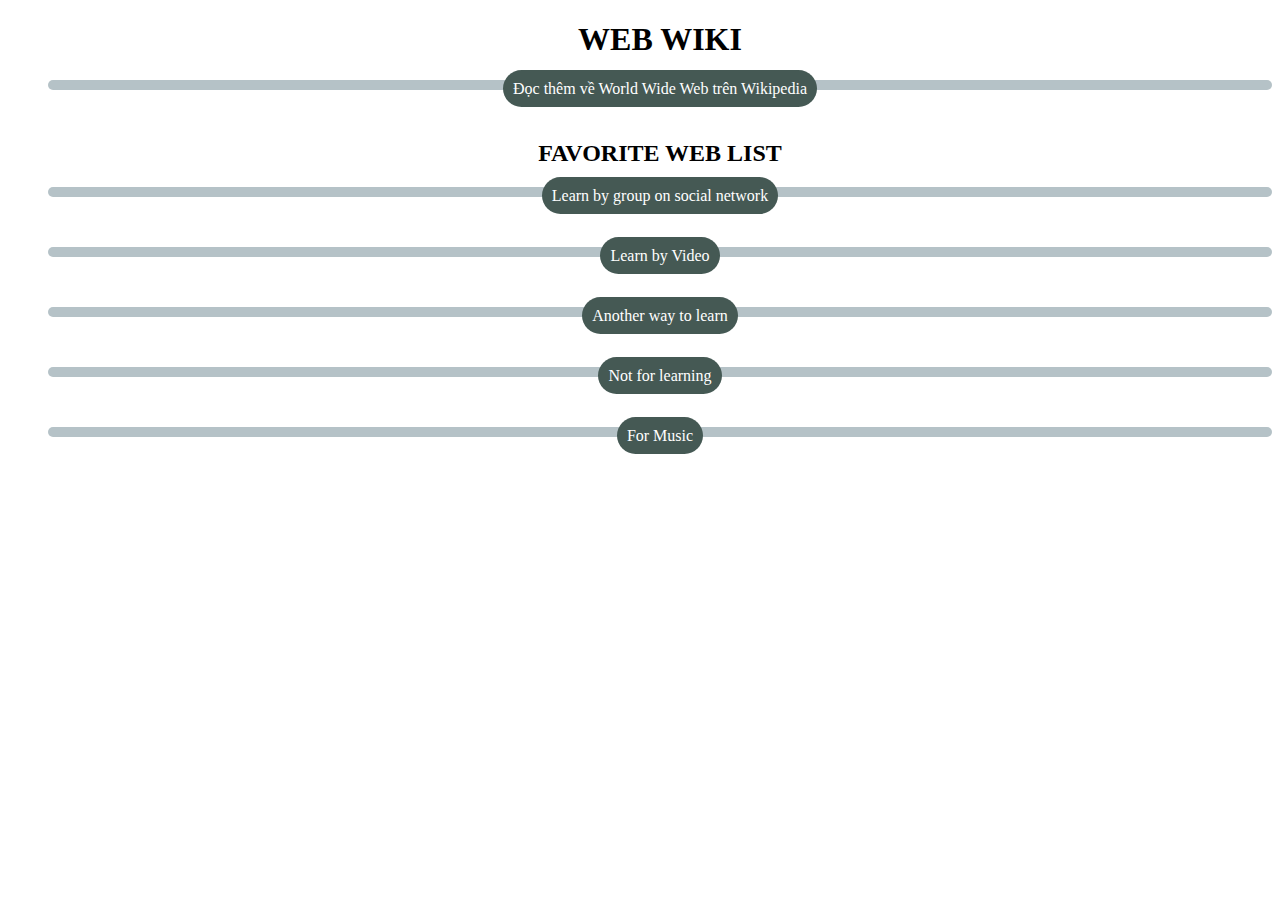
<file: Bai 2/index.html>
<!DOCTYPE html>
<html lang="en">

<head>
    <meta charset="UTF-8">
    <meta http-equiv="X-UA-Compatible" content="IE=edge">
    <meta name="viewport" content="width=device-width, initial-scale=1.0">
    <title>Document</title>
</head>
<style>
    h1 {
        transform: translateX(20px);
        text-align: center;
    }

    a {
        text-decoration: none;

    }

    li {
        list-style-type: none;
    }

    .list-web {
        text-align: center;
    }

    .list-web li {
        border-radius: 50px;
        margin-top: 5px;
        margin-bottom: 50px;
        height: 10px;
        background-color: #b5c2c7;
    }

    .list-web a {
        border-radius: 50px;

        padding: 10px;
        height: 20px;
        background-color: #455954;
        color: #fff;
    }

    .list-web a:hover {
        color: #000;
        background-color: tomato;
    }

    .list-web li:hover {

        background-color: tomato;
    }
</style>

<body>
    <h1>WEB WIKI</h1>
    <ul class="list-web">
        <li><a href="https://en.wikipedia.org/wiki/World_Wide_Web" target="_blank">Đọc thêm về World Wide Web trên
                Wikipedia</a></li>
        <h2>FAVORITE WEB LIST</h2>
        <li><a href="https://www.facebook.com/" target="_blank">Learn by group on social network</a></li>
        <li><a href="https://www.youtube.com/" target="_blank">Learn by Video</a></li>
        <li><a href="https://www.tiktok.com/vi-VN/" target="_blank">Another way to learn</a></li>
        <li><a href="https://shopee.vn/" target="_blank">Not for learning</a></li>
        <li><a href="https://soundcloud.com/" target="_blank">For Music</a></li>
    </ul>
</body>

</html>
</file>
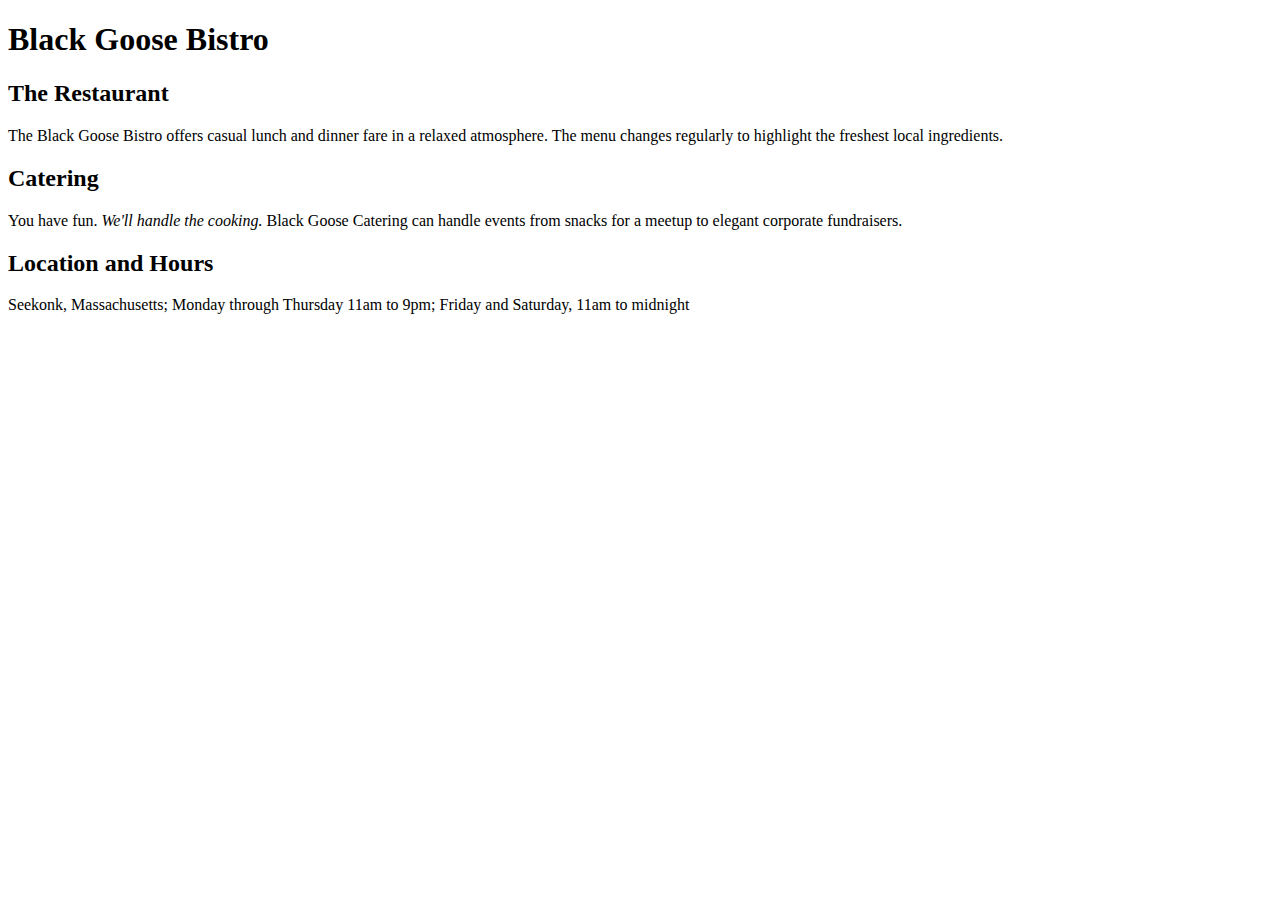
<file: Bai 4/index.html>
<!DOCTYPE html>
<html lang="en">

<head>
    <meta charset="UTF-8">
    <meta http-equiv="X-UA-Compatible" content="IE=edge">
    <meta name="viewport" content="width=device-width, initial-scale=1.0">
    <title>Black Goose Bistro</title>
</head>

<body>
    <h1>Black Goose Bistro</h1>
    <h2>The Restaurant</h2>
    <p>The Black Goose Bistro offers casual lunch and dinner fare in

        a relaxed atmosphere. The menu changes regularly to highlight the

        freshest local ingredients.</p>
    <h2>Catering </h2>
    <p>You have fun. <em>We'll handle the cooking.</em> Black Goose

        Catering can handle events from snacks for a meetup to elegant

        corporate fundraisers.</p>
    <h2>Location and Hours</h2>
    <p>Seekonk, Massachusetts;

        Monday through Thursday 11am to 9pm; Friday and

        Saturday, 11am to midnight</p>
</body>

</html>
</file>
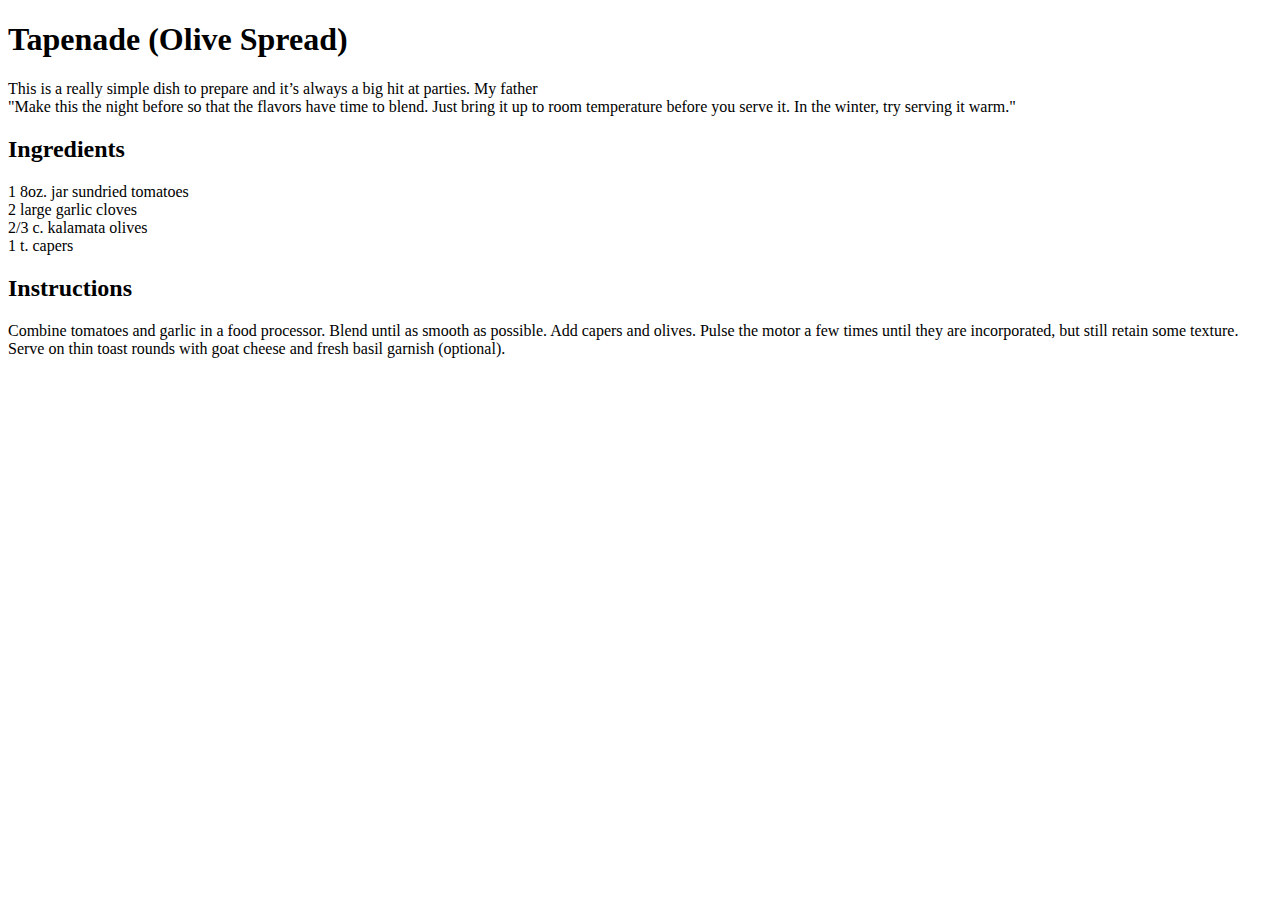
<file: Bai 9/index.html>
<!DOCTYPE html>
<html lang="en">

<head>
    <meta charset="UTF-8">
    <meta http-equiv="X-UA-Compatible" content="IE=edge">
    <meta name="viewport" content="width=device-width, initial-scale=1.0">
    <title>Black Goose Bistro</title>
    
</head>

<body>
    <h1>Tapenade (Olive Spread)</h1>
    <p>This is a really simple dish to prepare and it’s always a big hit at parties. My father <br>

        "Make this the night before so that the flavors have time to blend. Just bring it up to room temperature before
        you serve it. In the winter, try serving it warm."</p>
    <h2>Ingredients</h2>
    <p>1 8oz. jar sundried tomatoes <br>

        2 large garlic cloves <br>

        2/3 c. kalamata olives <br>

        1 t. capers</p>
    <h2>Instructions</h2>
    <p>Combine tomatoes and garlic in a food processor. Blend until as smooth as possible. Add capers and olives. Pulse
        the motor a few times until they are incorporated, but still retain some texture. <br>

        Serve on thin toast rounds with goat cheese and fresh basil garnish (optional).</p>

</body>

</html>
</file>
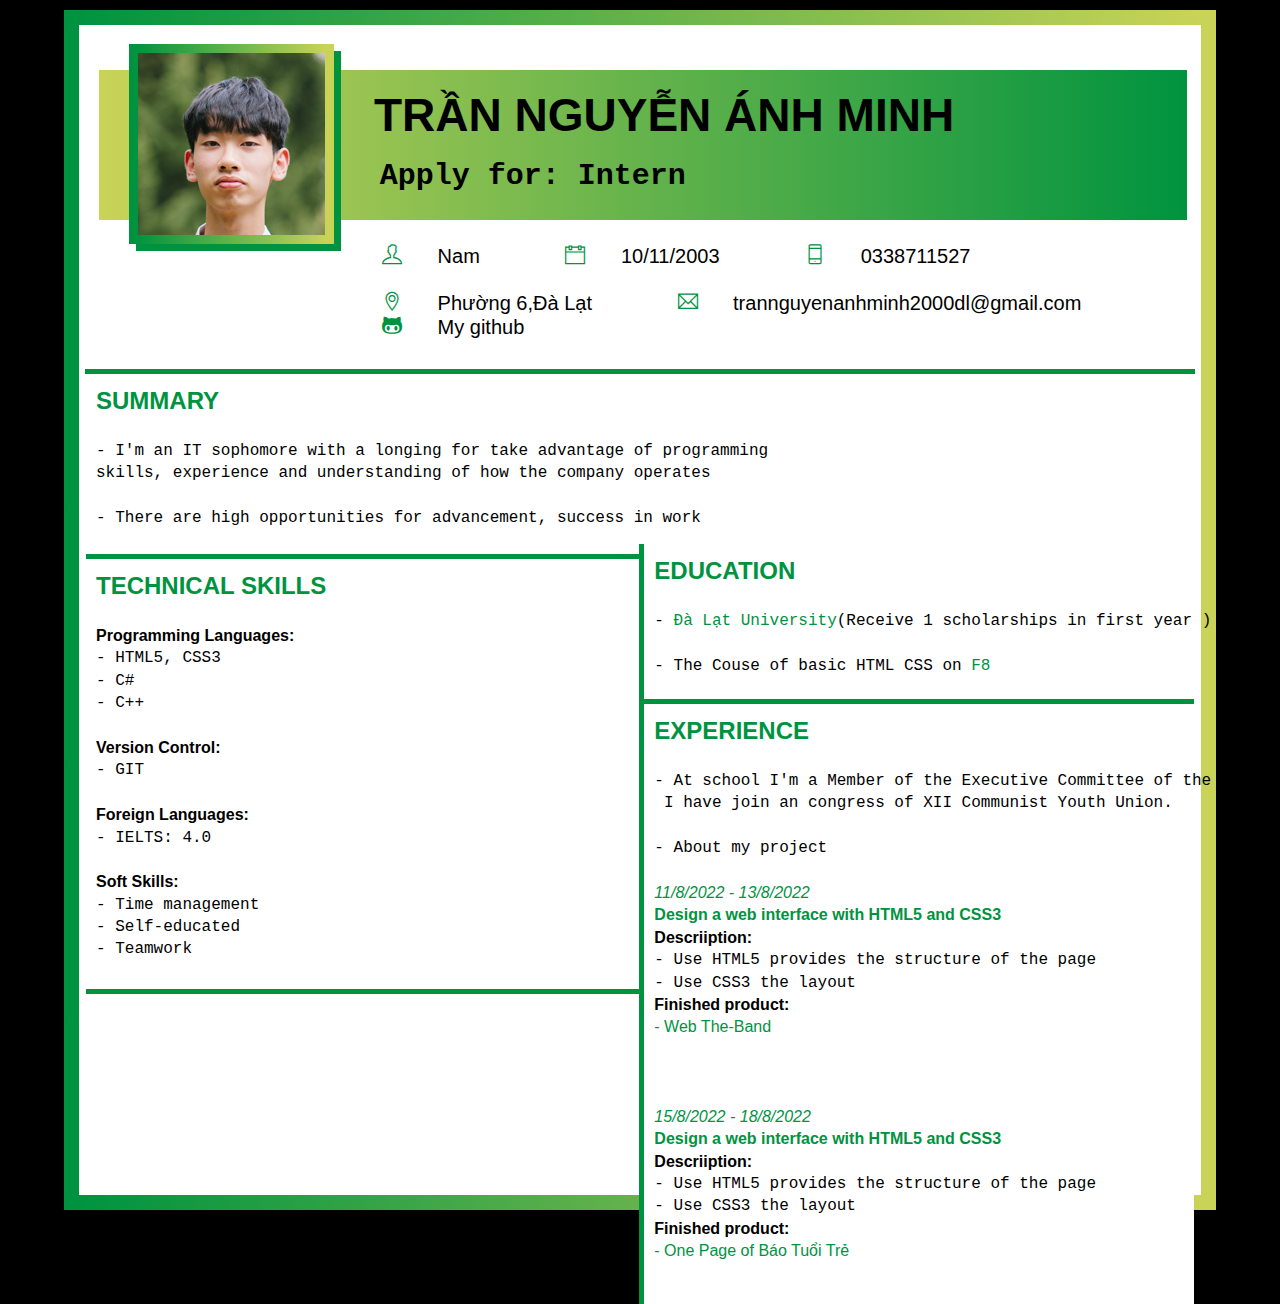
<file: CV_html/index.html>
<!DOCTYPE html>
<html lang="en">

<head>
    <meta charset="UTF-8">
    <meta http-equiv="X-UA-Compatible" content="IE=edge">
    <meta name="viewport" content="width=device-width, initial-scale=1.0">
    <link rel="stylesheet" href="main.css">
    <link rel="stylesheet" href="themify-icons/themify-icons.css">
    <title>Trần Nguyễn Ánh Minh CV</title>
</head>

<body>
    <div id="main">
        <a href="https://www.facebook.com/profile.php?id=100011223286485" target="_blank"> 
        <div class="picture"></div></a>
        <div class="header_line">
            <div class="header_info">
                <h1 class="name">
                    TRẦN NGUYỄN ÁNH MINH
                    <pre class="header_title">Apply for: Intern</pre>
                </h1>


            </div>
        </div>
        <div id="info">
            <i class="sex ti-user"></i>
            <p>Nam</p>
            <i class="birthday ti-calendar"></i>
            <p>10/11/2003</p>
            <i class="number ti-mobile"></i>
            <p>0338711527</p>
            <br>
            <br>
            <i class="location ti-location-pin"></i>
            <p>Phường 6,Đà Lạt</p>
            <i class="mail ti-email"></i>
            <p>trannguyenanhminh2000dl@gmail.com</p>
            <i class="git ti-github"></i>
            <a href="https://github.com/TranNguyenAnhMinh" target="_blank">My github</a>
        </div>
        <div class="cut_line"></div>


        <div class="box1">
            <ul class="career">
                <h2>SUMMARY</h2>
                <br>
                <li>
                    <pre>- I'm an IT sophomore with a longing for take advantage of programming <br>skills, experience and understanding of how the company operates </pre>
                </li>
                <br>
                <li>
                    <pre>- There are high opportunities for advancement, success in work</pre>
                </li>
            </ul>
        </div>

        <div class="box3">
            <ul class="skill">
                <h2>TECHNICAL SKILLS</h2>
                <br>
                <ul>
                    <h4>Programming Languages:</h4>
                    <li>
                        <pre>- HTML5, CSS3</pre>
                    </li>
                    <li>
                        <pre>- C#</pre>
                    </li>
                    <li>
                        <pre>- C++</pre>
                    </li>
                </ul><br>
                <ul>
                    <h4>Version Control:</h4>
                    <li>
                        <pre>- GIT</pre>
                    </li>
                    <li></li>
                    <li></li>
                </ul><br>

                <ul>
                    <h4>Foreign Languages:</h4>
                    <li>
                        <pre>- IELTS: 4.0</pre>
                    </li>
                </ul><br>
                <ul>
                    <h4>Soft Skills:</h4>
                    <li>
                        <pre>- Time management</pre>
                    </li>
                    <li>
                        <pre>- Self-educated</pre>
                    </li>
                    <li>
                        <pre>- Teamwork</pre>
                    </li>
                </ul>

            </ul>

        </div>

        <div class="box2">
            <ul class="education">
                <div class="education_text">
                    <h2>EDUCATION</h2>
                    <br>
                    <li>
                        <pre>- <a href="https://dlu.edu.vn/" target="_blank">Đà Lạt University</a>(Receive 1 scholarships in first year )</pre>
                    </li>
                    <br>
                    <li>
                        <pre>- The Couse of basic HTML CSS on <a href='https://fullstack.edu.vn/'target="_blank">F8</a></pre>
                    </li>
                </div>
            </ul>


        </div>

        <div class="box4">
            <ul class="experience">
                <h2>EXPERIENCE</h2>
                <br>
                <li>
                    <pre>- At school I'm a Member of the Executive Committee of the Class and <br> I have join an congress of XII Communist Youth Union.</pre>
                </li>
                <br>
                <li>
                    <pre>- About my project</pre>
                </li>
                <br>
                <i>11/8/2022 - 13/8/2022</i>
                <h4>Design a web interface with HTML5 and CSS3</h4>
                <ul>
                    <p>Descriiption:</p>
                    <li>
                        <pre>- Use HTML5 provides the structure of the page</pre>
                    </li>
                    <li>
                        <pre>- Use CSS3 the layout</pre>
                    </li>
                </ul>
                <ul>
                    <p>Finished product:</p>
                    <li>
                        <a href="https://trannguyenanhminh.github.io/The-Band/" target="_blank">- Web The-Band</a>

                    </li>
                </ul>
                <br>
                <br>
                <br>
                <i>15/8/2022 - 18/8/2022</i>
                <h4> Design a web interface with HTML5 and CSS3</h4>
                <ul>
                    <p>Descriiption:</p>
                    <li>
                        <pre>- Use HTML5 provides the structure of the page</pre>
                    </li>
                    <li>
                        <pre>- Use CSS3 the layout</pre>
                    </li>

                </ul>
                <ul>
                    <p>Finished product:</p>
                    <li>
                        <a href="https://trannguyenanhminh.github.io/Bao-tuoi-tre/" target="_blank">- One Page of Báo Tuổi Trẻ</a>

                    </li>

        </div>



    </div>



</body>

</html>
</file>
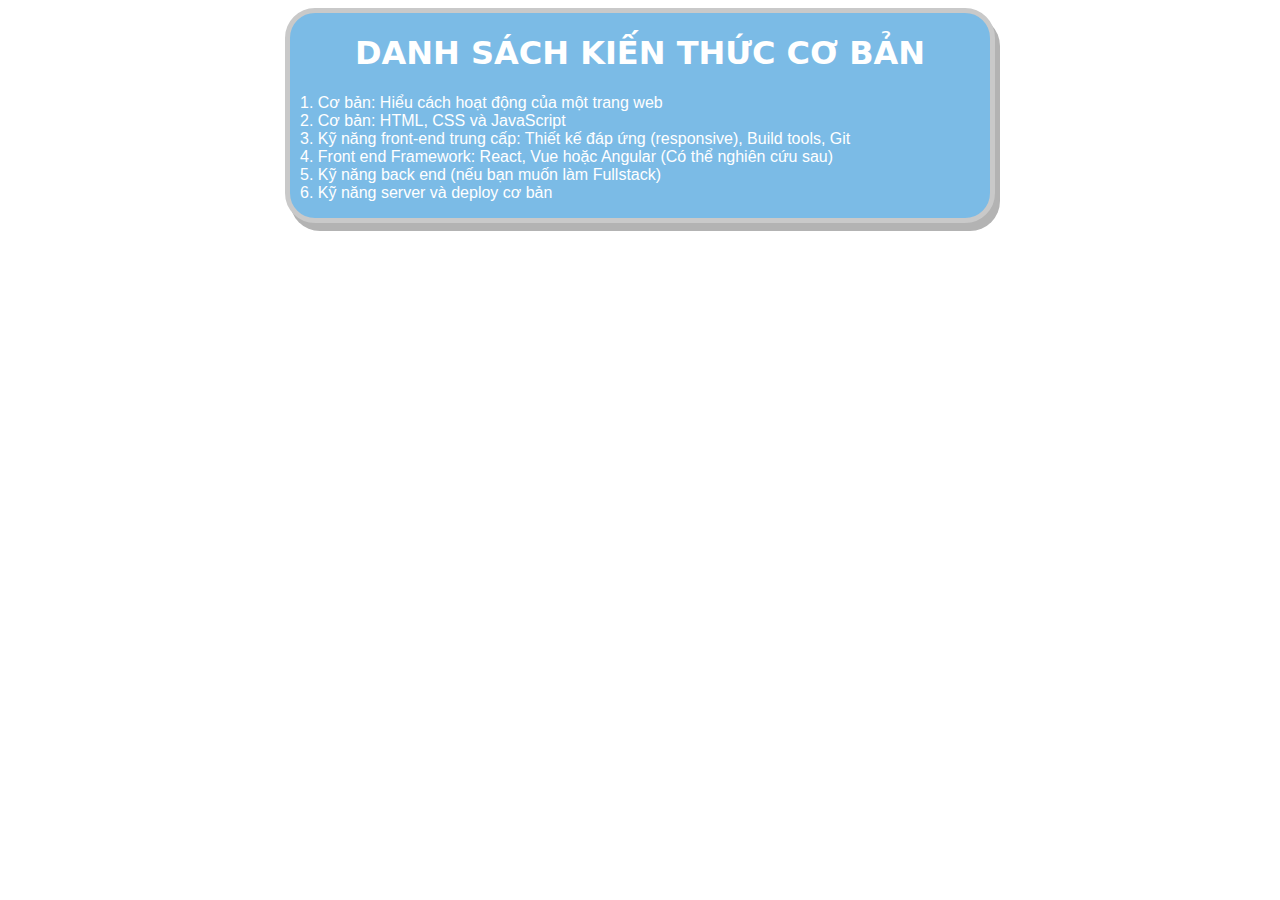
<file: Bai 1/Bai 1.1/index.html>
<!DOCTYPE html>
<html lang="en">

<head>
    <meta charset="UTF-8">
    <meta http-equiv="X-UA-Compatible" content="IE=edge">
    <meta name="viewport" content="width=device-width, initial-scale=1.0">
    <title>Document</title>
</head>
<style>
    
    .box1 {
        border-radius: 30px;
        background-color: #7bbbe6;
        color: #ffffff;
        border: 5px solid rgb(201, 201, 201);
        box-shadow: 5px 8px #b3b3b3;
        margin-left: auto;
        margin-right: auto;
        width: 700px;     
    }
    h1 {
        text-align: center;
        text-transform: uppercase;
        font-family: system-ui, -apple-system, BlinkMacSystemFont, 'Segoe UI', Roboto, Oxygen, Ubuntu, Cantarell, 'Open Sans', 'Helvetica Neue', sans-serif;
    }

    p {
        font-family:'Trebuchet MS', 'Lucida Sans Unicode', 'Lucida Grande', 'Lucida Sans', Arial, sans-serif;
        margin-left: 10px;
    }
</style>

<body>
    <div class="box1">
        <h1>danh sách kiến thức cơ bản </h1>
        <p>
            1. Cơ bản: Hiểu cách hoạt động của một trang web <br>
            2. Cơ bản: HTML, CSS và JavaScript<br>
            3. Kỹ năng front-end trung cấp: Thiết kế đáp ứng (responsive), Build tools, Git<br>
            4. Front end Framework: React, Vue hoặc Angular (Có thể nghiên cứu sau)<br>
            5. Kỹ năng back end (nếu bạn muốn làm Fullstack)<br>
            6. Kỹ năng server và deploy cơ bản
        </p>
    </div>
</body>

</html>
</file>
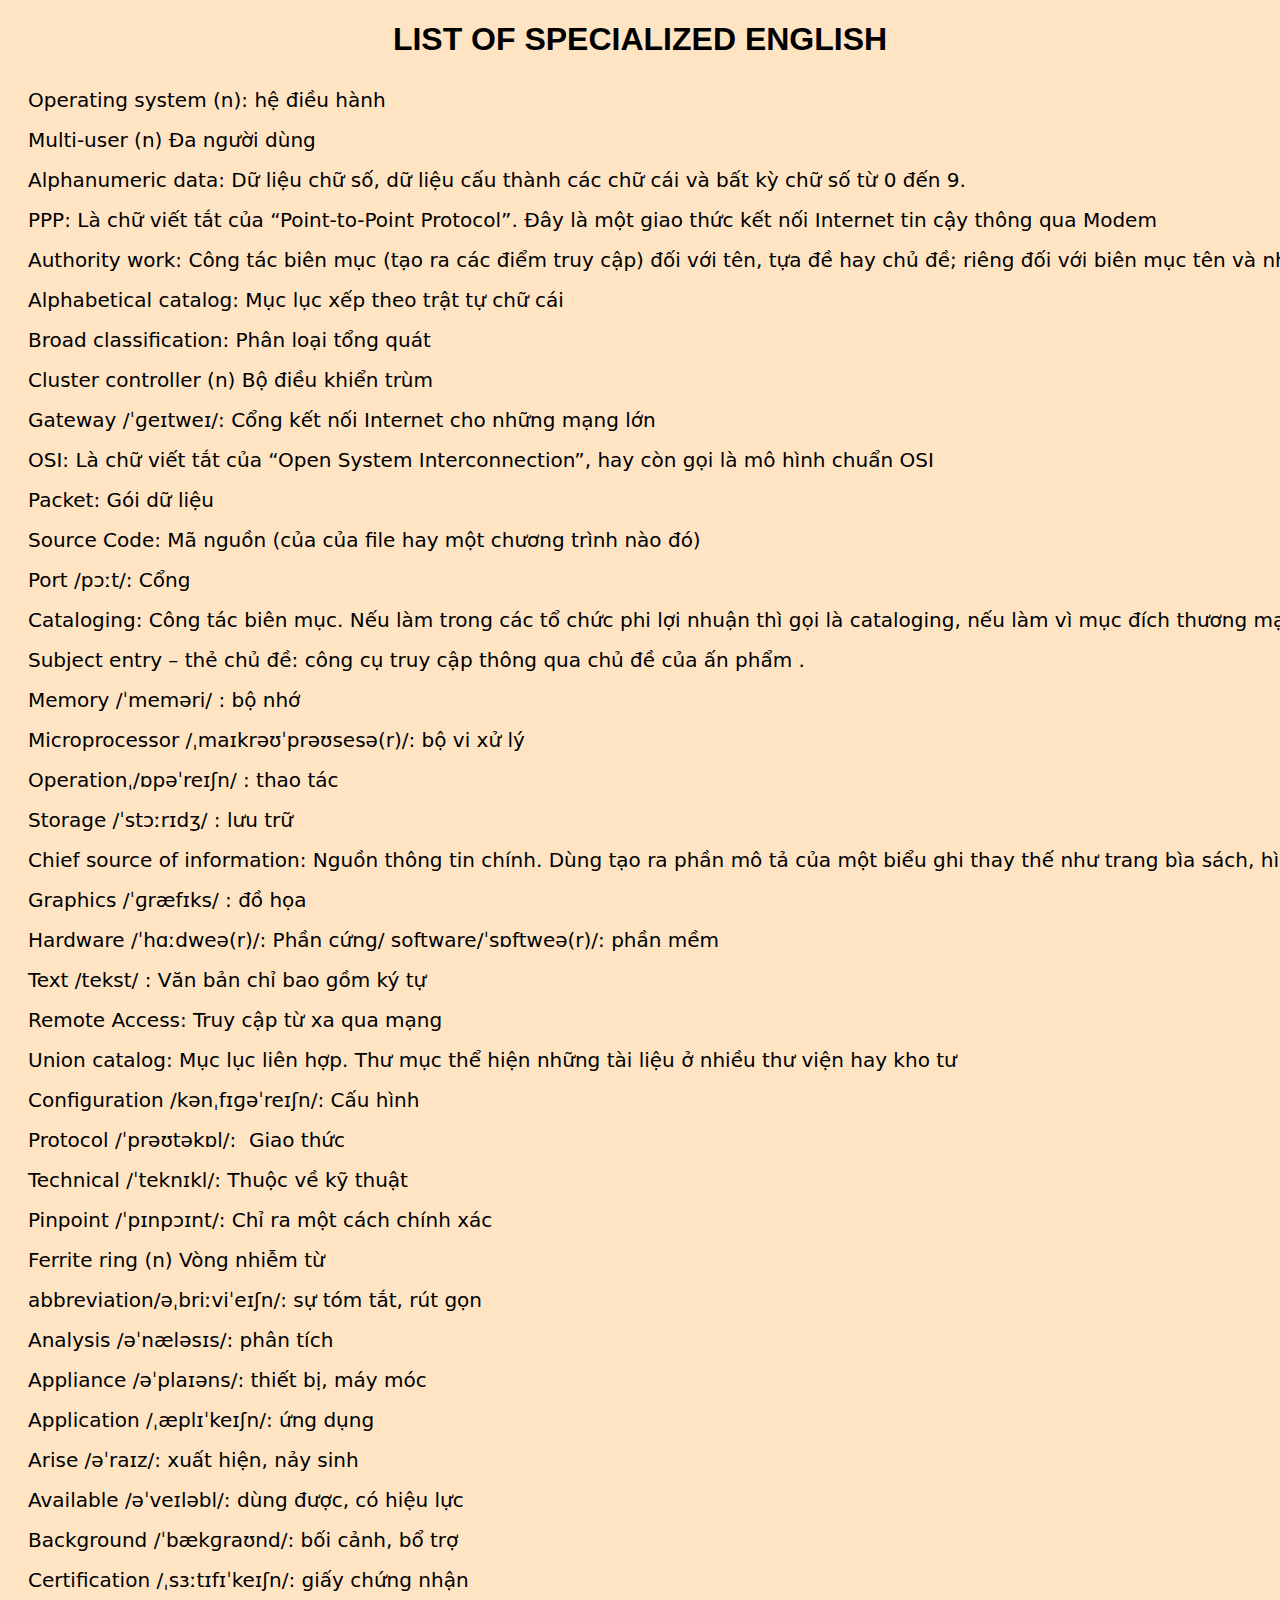
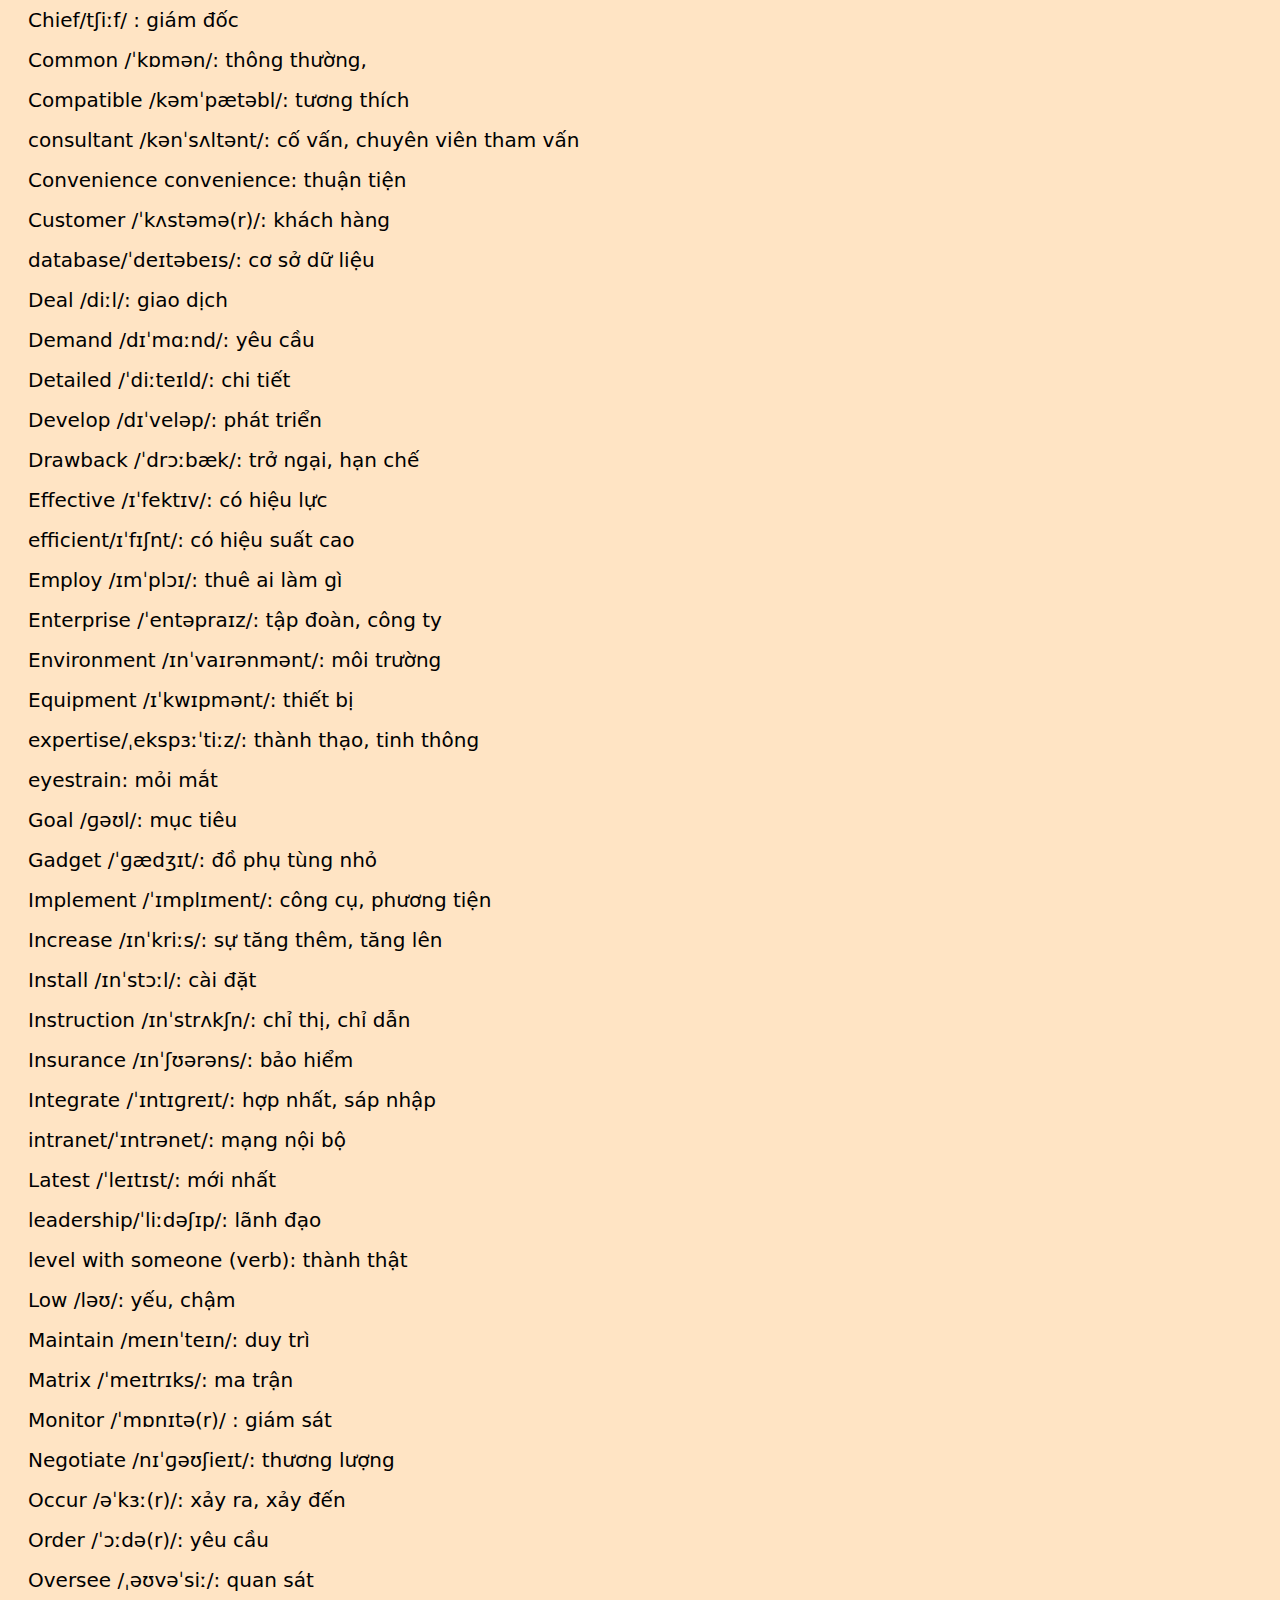
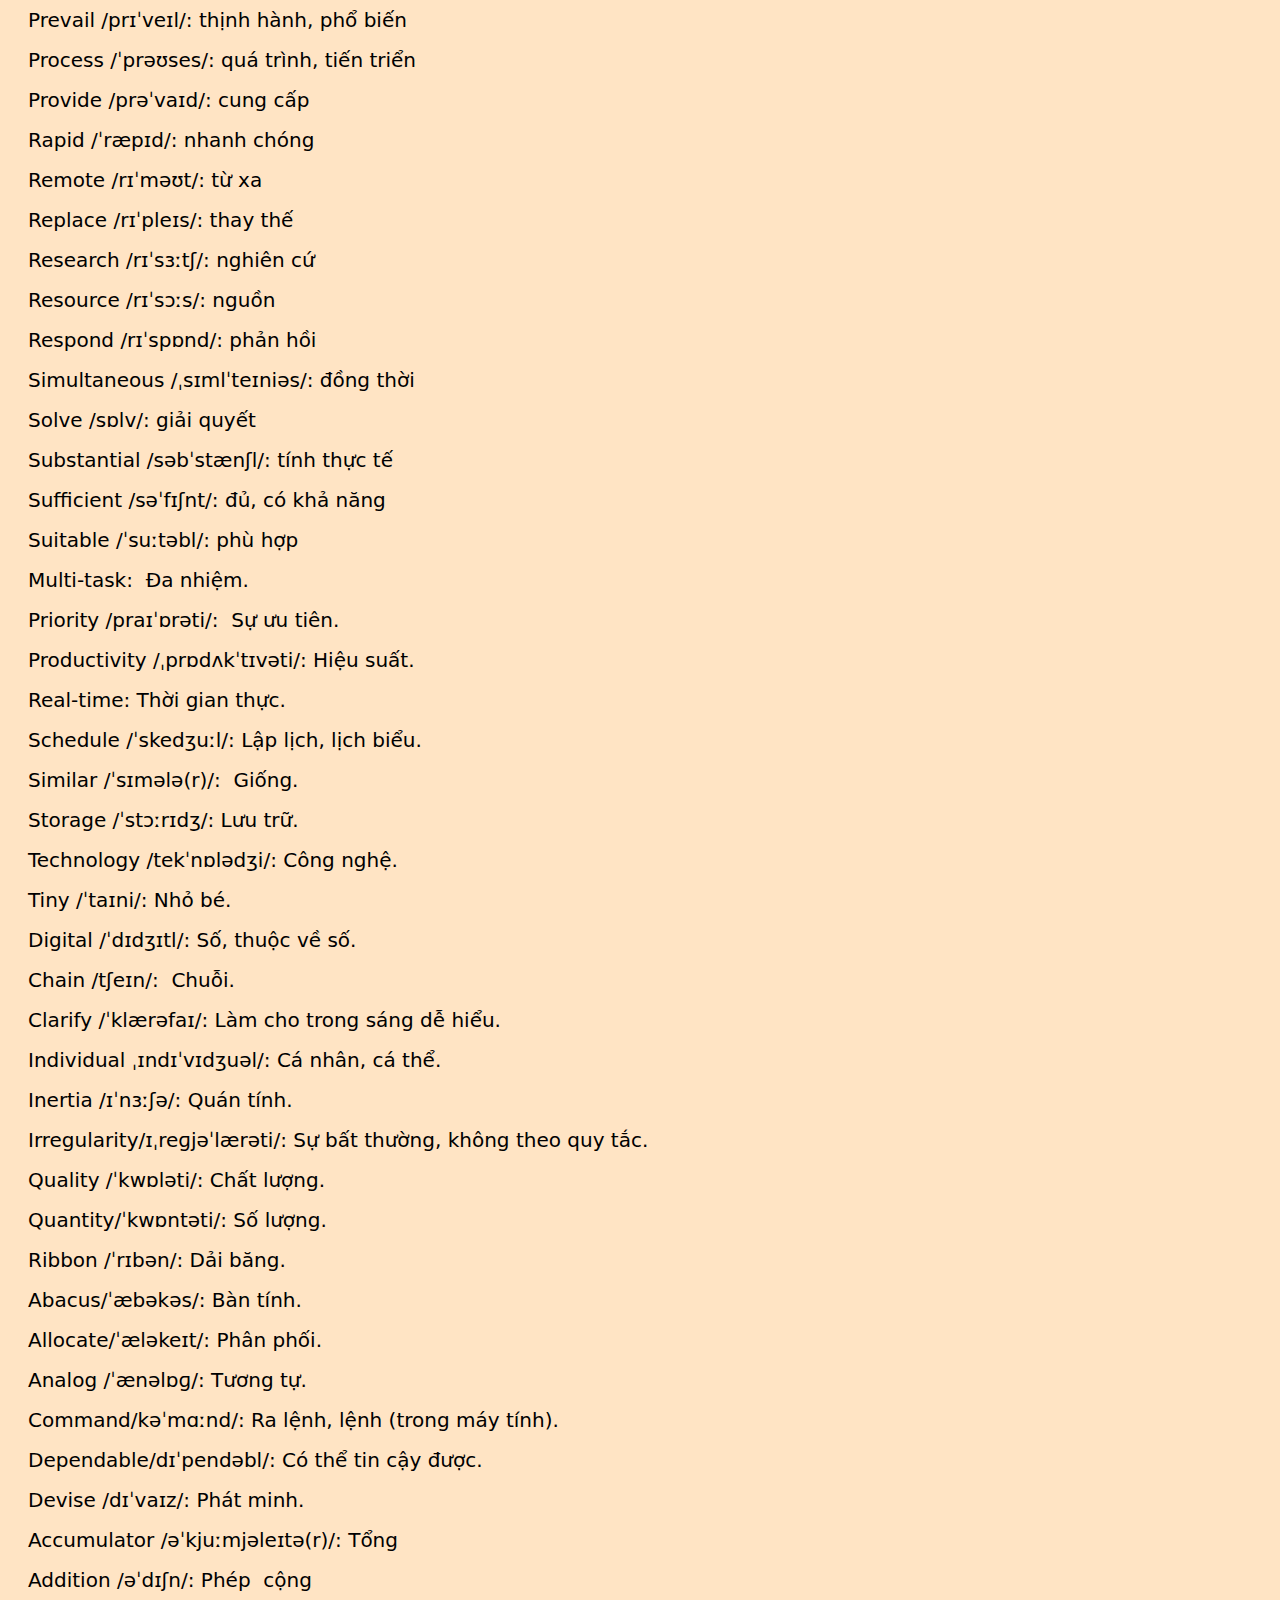
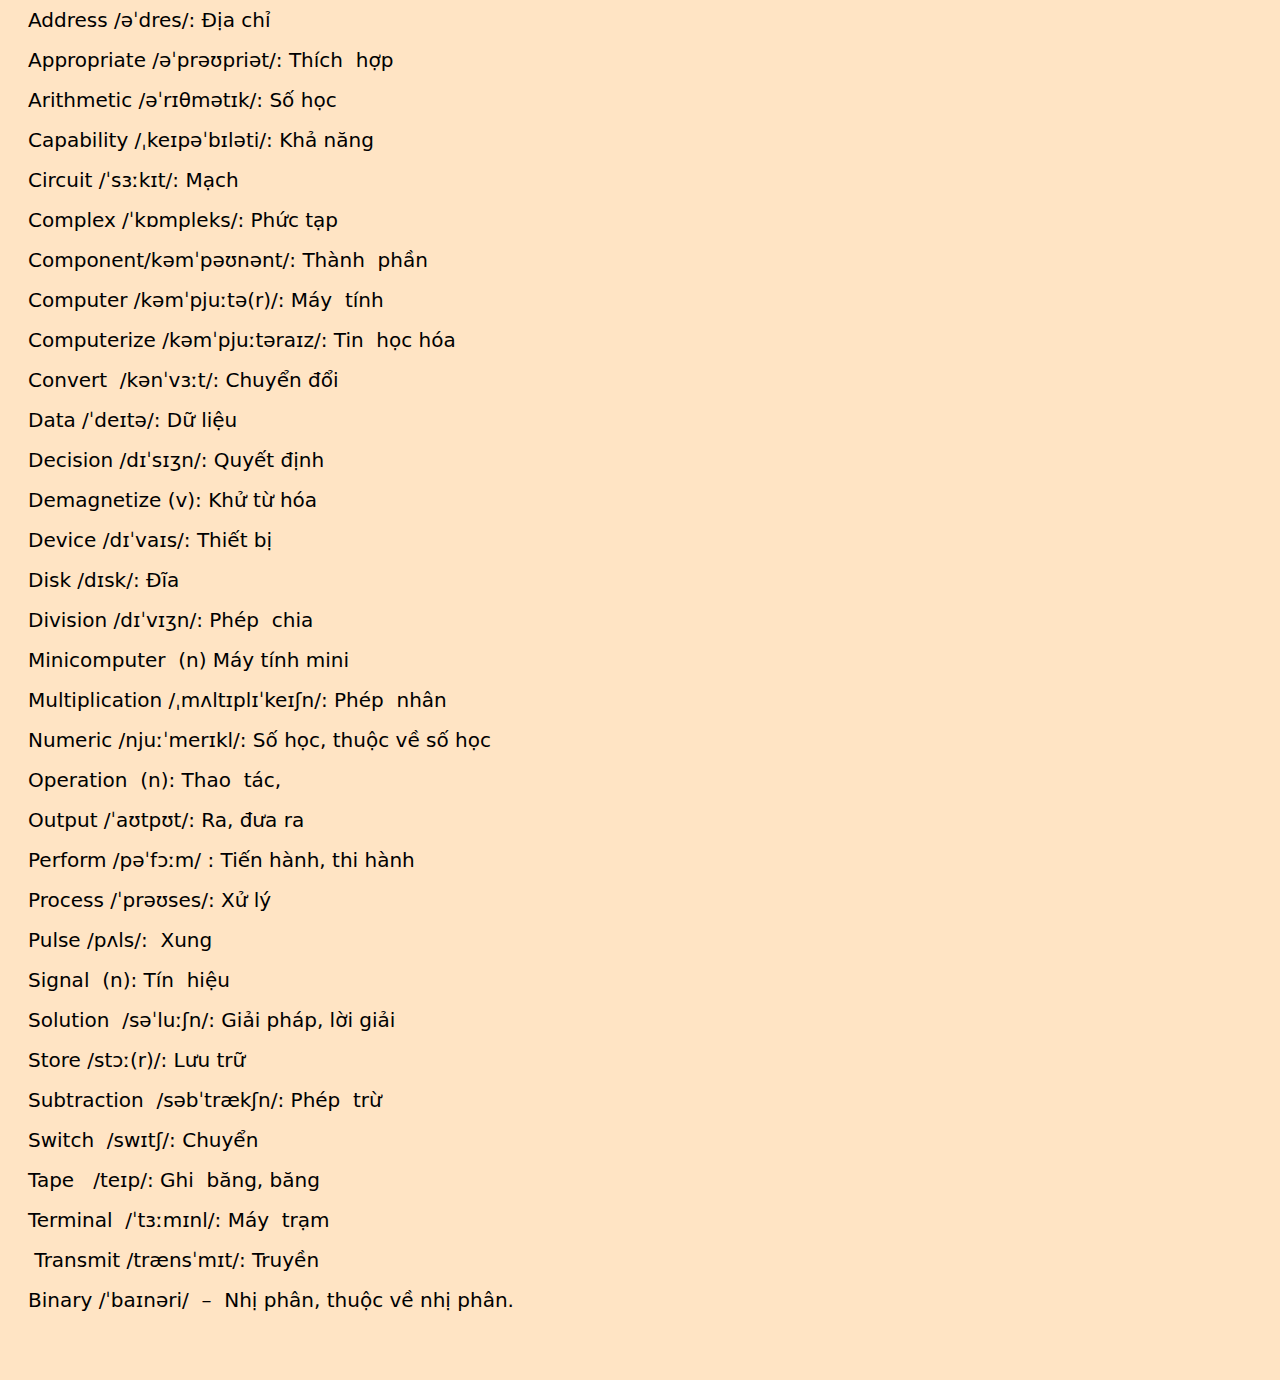
<file: Bai 1/Bai 1.2/index.html>
<!DOCTYPE html>
<html lang="en">
<head>
    <meta charset="UTF-8">
    <meta http-equiv="X-UA-Compatible" content="IE=edge">
    <meta name="viewport" content="width=device-width, initial-scale=1.0">
    <title>Document</title>
</head>
<style>
    
    body{
        background-color: bisque;
    }
    h1{
        text-align: center;
        font-family:'Gill Sans', 'Gill Sans MT', Calibri, 'Trebuchet MS', sans-serif;
        text-transform: uppercase;
        
    }
    pre {
        font-size: 20px;
        margin-left: 20px;
        line-height: 2;
        font-family: system-ui, -apple-system, BlinkMacSystemFont, 'Segoe UI', Roboto, Oxygen, Ubuntu, Cantarell, 'Open Sans', 'Helvetica Neue', sans-serif;
    }

</style>
<body>
    <div class="box1">
        <h1>list of specialized English</h1>
        <pre>
Operating system (n): hệ điều hành
Multi-user (n) Đa người dùng
Alphanumeric data: Dữ liệu chữ số, dữ liệu cấu thành các chữ cái và bất kỳ chữ số từ 0 đến 9.
PPP: Là chữ viết tắt của “Point-to-Point Protocol”. Đây là một giao thức kết nối Internet tin cậy thông qua Modem
Authority work: Công tác biên mục (tạo ra các điểm truy cập) đối với tên, tựa đề hay chủ đề; riêng đối với biên mục tên và nhan đề, quá trình này bao gồm xác định tất cả các tên hay tựa đề và liên kết các tên/tựa đề không được chọn với tên/tựa đề được chọn làm điểm truy dụng. Đôi khi quá trình này cũng bao gồm liên kết tên và tựa đề với nhau.
Alphabetical catalog: Mục lục xếp theo trật tự chữ cái
Broad classification: Phân loại tổng quát
Cluster controller (n) Bộ điều khiển trùm
Gateway /ˈɡeɪtweɪ/: Cổng kết nối Internet cho những mạng lớn
OSI: Là chữ viết tắt của “Open System Interconnection”, hay còn gọi là mô hình chuẩn OSI
Packet: Gói dữ liệu
Source Code: Mã nguồn (của của file hay một chương trình nào đó)
Port /pɔːt/: Cổng
Cataloging: Công tác biên mục. Nếu làm trong các tổ chức phi lợi nhuận thì gọi là cataloging, nếu làm vì mục đích thương mại thì gọi là indexing
Subject entry – thẻ chủ đề: công cụ truy cập thông qua chủ đề của ấn phẩm .
Memory /ˈmeməri/ : bộ nhớ
Microprocessor /ˌmaɪkrəʊˈprəʊsesə(r)/: bộ vi xử lý
Operationˌ/ɒpəˈreɪʃn/ : thao tác
Storage /ˈstɔːrɪdʒ/ : lưu trữ
Chief source of information: Nguồn thông tin chính. Dùng tạo ra phần mô tả của một biểu ghi thay thế như trang bìa sách, hình nhan đề phim hoạt hình hay nhãn băng đĩa.
Graphics /ˈɡræfɪks/ : đồ họa
Hardware /ˈhɑːdweə(r)/: Phần cứng/ software/ˈsɒftweə(r)/: phần mềm
Text /tekst/ : Văn bản chỉ bao gồm ký tự
Remote Access: Truy cập từ xa qua mạng
Union catalog: Mục lục liên hợp. Thư mục thể hiện những tài liệu ở nhiều thư viện hay kho tư
Configuration /kənˌfɪɡəˈreɪʃn/: Cấu hình
Protocol /ˈprəʊtəkɒl/:  Giao thức
Technical /ˈteknɪkl/: Thuộc về kỹ thuật
Pinpoint /ˈpɪnpɔɪnt/: Chỉ ra một cách chính xác
Ferrite ring (n) Vòng nhiễm từ
abbreviation/əˌbriːviˈeɪʃn/: sự tóm tắt, rút gọn
Analysis /əˈnæləsɪs/: phân tích
Appliance /əˈplaɪəns/: thiết bị, máy móc
Application /ˌæplɪˈkeɪʃn/: ứng dụng
Arise /əˈraɪz/: xuất hiện, nảy sinh
Available /əˈveɪləbl/: dùng được, có hiệu lực
Background /ˈbækɡraʊnd/: bối cảnh, bổ trợ
Certification /ˌsɜːtɪfɪˈkeɪʃn/: giấy chứng nhận
Chief/tʃiːf/ : giám đốc
Common /ˈkɒmən/: thông thường,
Compatible /kəmˈpætəbl/: tương thích
consultant /kənˈsʌltənt/: cố vấn, chuyên viên tham vấn
Convenience convenience: thuận tiện
Customer /ˈkʌstəmə(r)/: khách hàng
database/ˈdeɪtəbeɪs/: cơ sở dữ liệu
Deal /diːl/: giao dịch
Demand /dɪˈmɑːnd/: yêu cầu
Detailed /ˈdiːteɪld/: chi tiết
Develop /dɪˈveləp/: phát triển
Drawback /ˈdrɔːbæk/: trở ngại, hạn chế
Effective /ɪˈfektɪv/: có hiệu lực
efficient/ɪˈfɪʃnt/: có hiệu suất cao
Employ /ɪmˈplɔɪ/: thuê ai làm gì
Enterprise /ˈentəpraɪz/: tập đoàn, công ty
Environment /ɪnˈvaɪrənmənt/: môi trường
Equipment /ɪˈkwɪpmənt/: thiết bị
expertise/ˌekspɜːˈtiːz/: thành thạo, tinh thông
eyestrain: mỏi mắt
Goal /ɡəʊl/: mục tiêu
Gadget /ˈɡædʒɪt/: đồ phụ tùng nhỏ
Implement /ˈɪmplɪment/: công cụ, phương tiện
Increase /ɪnˈkriːs/: sự tăng thêm, tăng lên
Install /ɪnˈstɔːl/: cài đặt
Instruction /ɪnˈstrʌkʃn/: chỉ thị, chỉ dẫn
Insurance /ɪnˈʃʊərəns/: bảo hiểm
Integrate /ˈɪntɪɡreɪt/: hợp nhất, sáp nhập
intranet/ˈɪntrənet/: mạng nội bộ
Latest /ˈleɪtɪst/: mới nhất
leadership/ˈliːdəʃɪp/: lãnh đạo
level with someone (verb): thành thật
Low /ləʊ/: yếu, chậm
Maintain /meɪnˈteɪn/: duy trì
Matrix /ˈmeɪtrɪks/: ma trận
Monitor /ˈmɒnɪtə(r)/ : giám sát
Negotiate /nɪˈɡəʊʃieɪt/: thương lượng
Occur /əˈkɜː(r)/: xảy ra, xảy đến
Order /ˈɔːdə(r)/: yêu cầu
Oversee /ˌəʊvəˈsiː/: quan sát
Prevail /prɪˈveɪl/: thịnh hành, phổ biến
Process /ˈprəʊses/: quá trình, tiến triển
Provide /prəˈvaɪd/: cung cấp
Rapid /ˈræpɪd/: nhanh chóng
Remote /rɪˈməʊt/: từ xa
Replace /rɪˈpleɪs/: thay thế
Research /rɪˈsɜːtʃ/: nghiên cứ
Resource /rɪˈsɔːs/: nguồn
Respond /rɪˈspɒnd/: phản hồi
Simultaneous /ˌsɪmlˈteɪniəs/: đồng thời
Solve /sɒlv/: giải quyết
Substantial /səbˈstænʃl/: tính thực tế
Sufficient /səˈfɪʃnt/: đủ, có khả năng
Suitable /ˈsuːtəbl/: phù hợp
Multi-task:  Đa nhiệm.
Priority /praɪˈɒrəti/:  Sự ưu tiên.
Productivity /ˌprɒdʌkˈtɪvəti/: Hiệu suất.
Real-time: Thời gian thực.
Schedule /ˈskedʒuːl/: Lập lịch, lịch biểu.
Similar /ˈsɪmələ(r)/:  Giống.
Storage /ˈstɔːrɪdʒ/: Lưu trữ.
Technology /tekˈnɒlədʒi/: Công nghệ.
Tiny /ˈtaɪni/: Nhỏ bé.
Digital /ˈdɪdʒɪtl/: Số, thuộc về số.
Chain /tʃeɪn/:  Chuỗi.
Clarify /ˈklærəfaɪ/: Làm cho trong sáng dễ hiểu.
Individual ˌɪndɪˈvɪdʒuəl/: Cá nhân, cá thể.
Inertia /ɪˈnɜːʃə/: Quán tính.
Irregularity/ɪˌreɡjəˈlærəti/: Sự bất thường, không theo quy tắc.
Quality /ˈkwɒləti/: Chất lượng.
Quantity/ˈkwɒntəti/: Số lượng.
Ribbon /ˈrɪbən/: Dải băng.
Abacus/ˈæbəkəs/: Bàn tính.
Allocate/ˈæləkeɪt/: Phân phối.
Analog /ˈænəlɒɡ/: Tương tự.
Command/kəˈmɑːnd/: Ra lệnh, lệnh (trong máy tính).
Dependable/dɪˈpendəbl/: Có thể tin cậy được.
Devise /dɪˈvaɪz/: Phát minh.
Accumulator /əˈkjuːmjəleɪtə(r)/: Tổng
Addition /əˈdɪʃn/: Phép  cộng
Address /əˈdres/: Địa chỉ
Appropriate /əˈprəʊpriət/: Thích  hợp
Arithmetic /əˈrɪθmətɪk/: Số học
Capability /ˌkeɪpəˈbɪləti/: Khả năng
Circuit /ˈsɜːkɪt/: Mạch
Complex /ˈkɒmpleks/: Phức tạp
Component/kəmˈpəʊnənt/: Thành  phần
Computer /kəmˈpjuːtə(r)/: Máy  tính
Computerize /kəmˈpjuːtəraɪz/: Tin  học hóa
Convert  /kənˈvɜːt/: Chuyển đổi
Data /ˈdeɪtə/: Dữ liệu
Decision /dɪˈsɪʒn/: Quyết định
Demagnetize (v): Khử từ hóa
Device /dɪˈvaɪs/: Thiết bị
Disk /dɪsk/: Đĩa
Division /dɪˈvɪʒn/: Phép  chia
Minicomputer  (n) Máy tính mini
Multiplication /ˌmʌltɪplɪˈkeɪʃn/: Phép  nhân
Numeric /njuːˈmerɪkl/: Số học, thuộc về số học
Operation  (n): Thao  tác,
Output /ˈaʊtpʊt/: Ra, đưa ra
Perform /pəˈfɔːm/ : Tiến hành, thi hành
Process /ˈprəʊses/: Xử lý
Pulse /pʌls/:  Xung
Signal  (n): Tín  hiệu
Solution  /səˈluːʃn/: Giải pháp, lời giải
Store /stɔː(r)/: Lưu trữ
Subtraction  /səbˈtrækʃn/: Phép  trừ
Switch  /swɪtʃ/: Chuyển
Tape   /teɪp/: Ghi  băng, băng
Terminal  /ˈtɜːmɪnl/: Máy  trạm
 Transmit /trænsˈmɪt/: Truyền
Binary /ˈbaɪnəri/  –  Nhị phân, thuộc về nhị phân.
        </pre>
    </div>
</body>
</html>
</file>
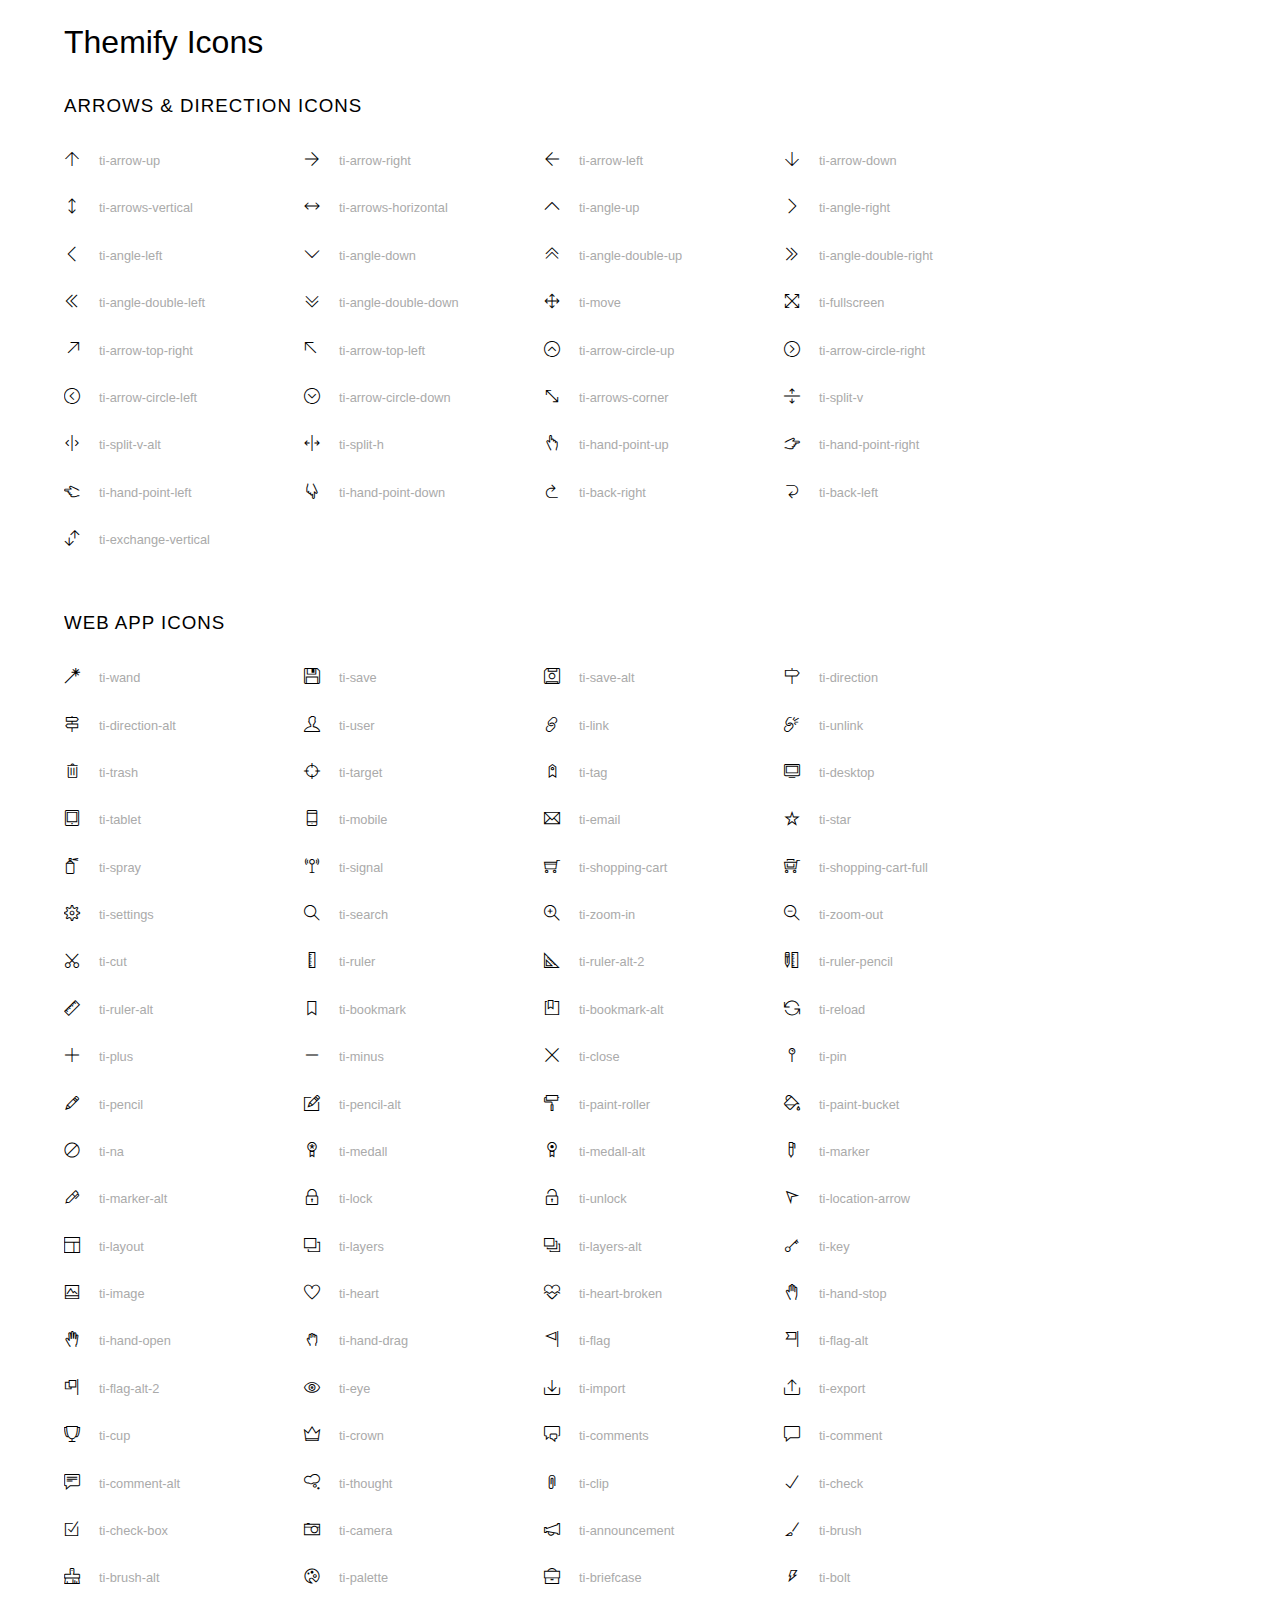
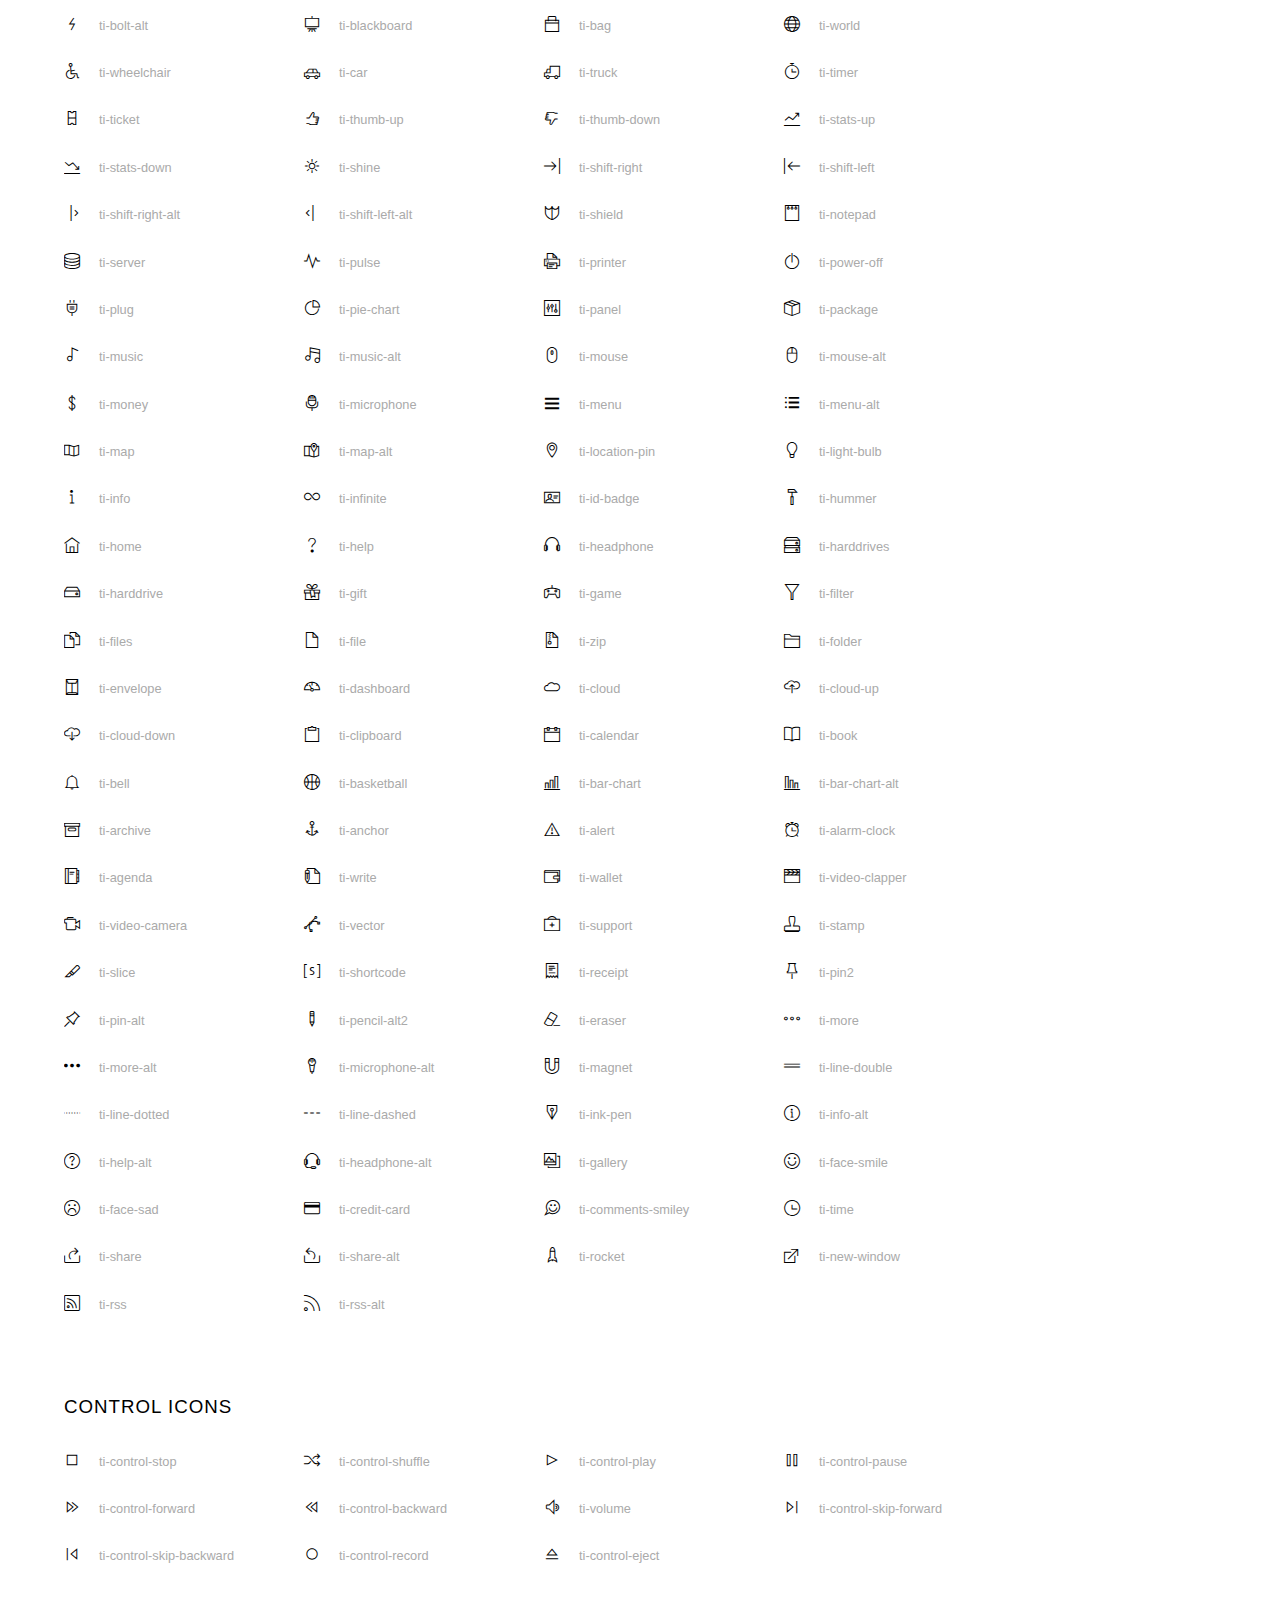
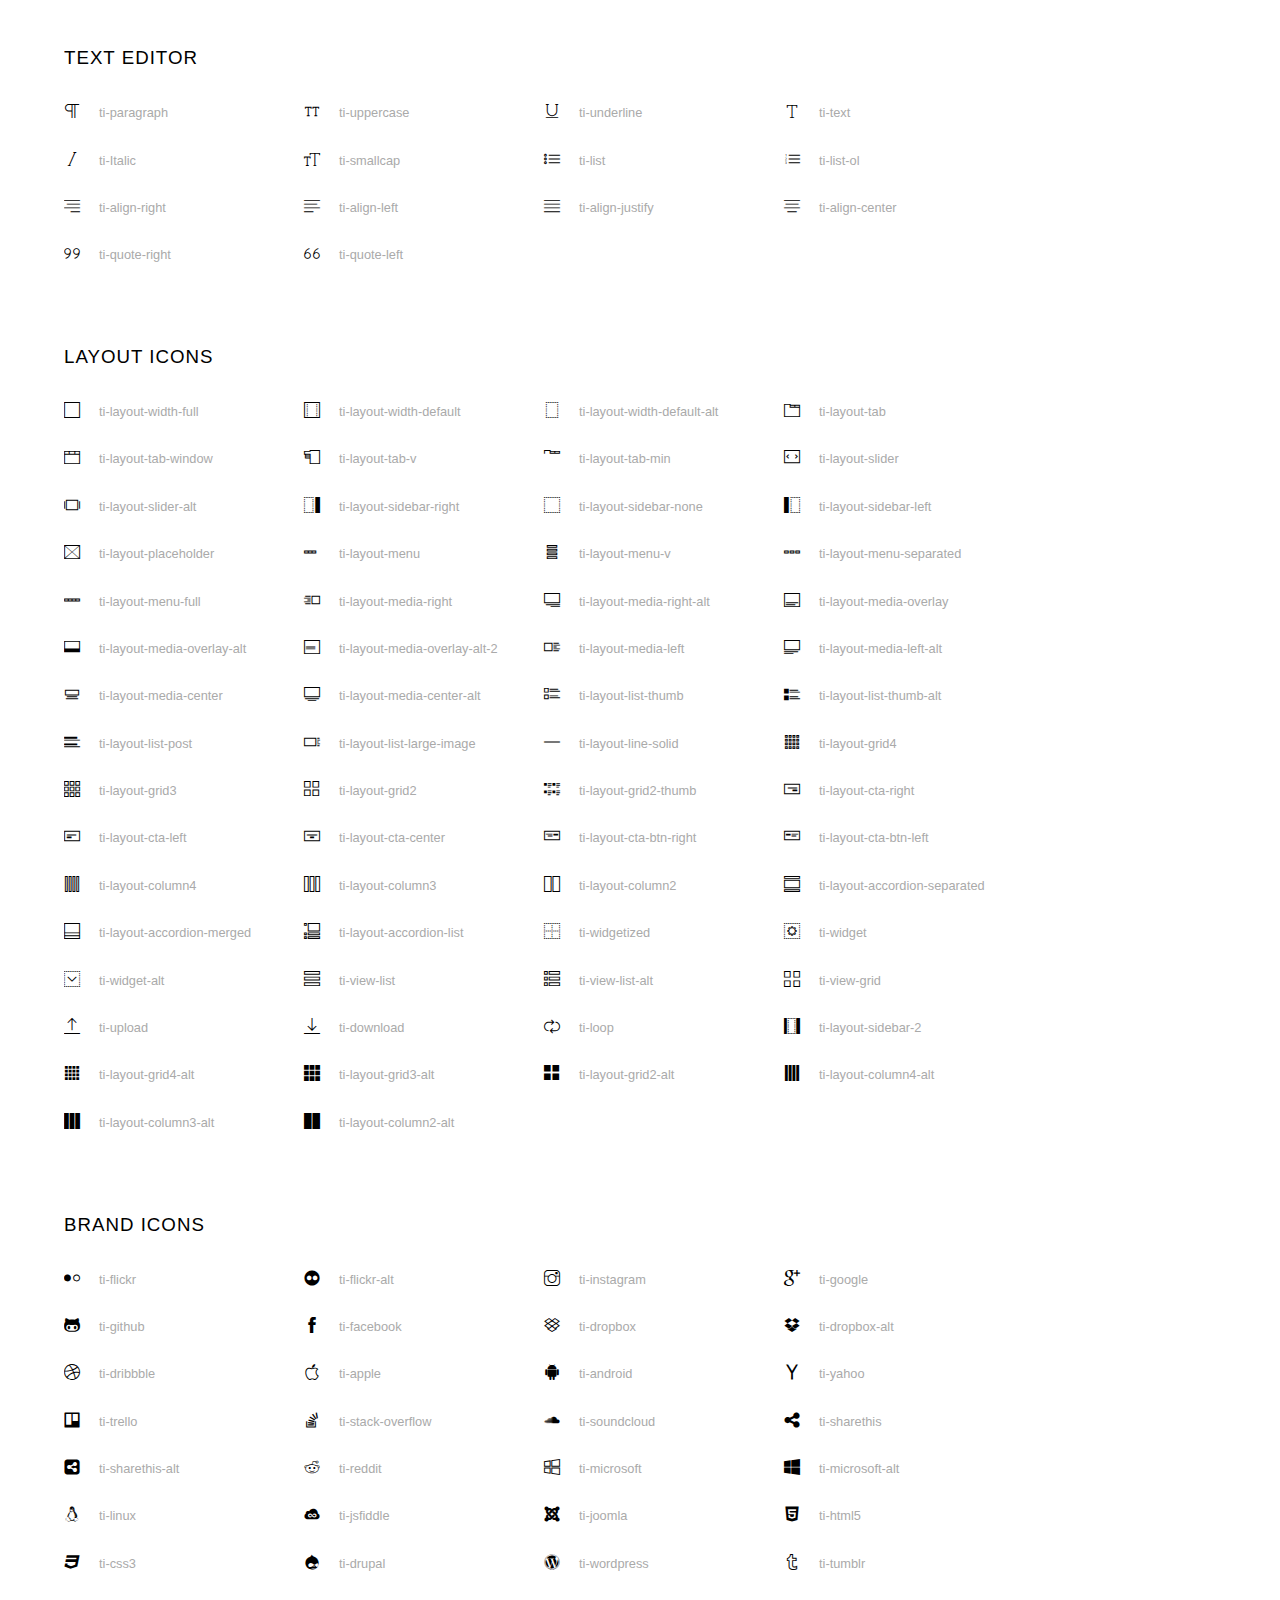
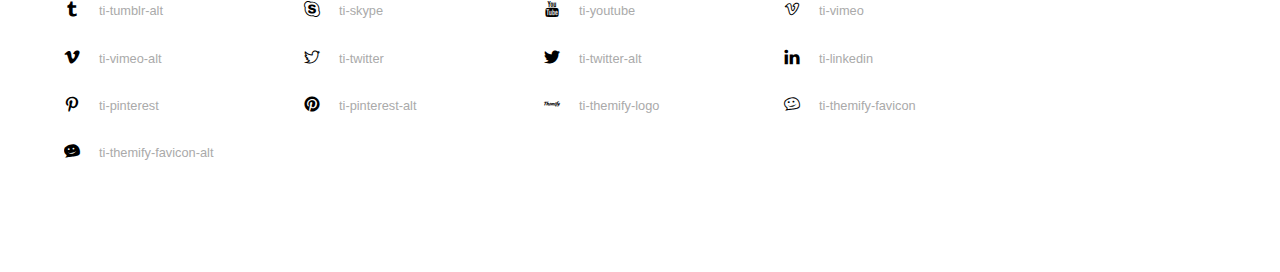
<file: CV_html/themify-icons/index.html>
<!doctype html>
<html>
<head>
	<meta charset="utf-8">
	<title>Themify Icon Font</title>
	<meta name="viewport" content="width=device-width">
	<link rel="stylesheet" href="demo-files/demo.css">
	<link rel="stylesheet" href="themify-icons.css">
	<!--[if lt IE 8]><!-->
	<link rel="stylesheet" href="ie7/ie7.css">
	<!--<![endif]-->
</head>
<body>
	<h1>Themify Icons</h1>

	<div class="icon-section">

		<div class="icon-section">
			<h3>Arrows &amp; Direction Icons </h3>

			<div class="icon-container">
				<span class="ti-arrow-up"></span><span class="icon-name"> ti-arrow-up</span>
			</div>
			<div class="icon-container">
				<span class="ti-arrow-right"></span><span class="icon-name"> ti-arrow-right</span>
			</div>
			<div class="icon-container">
				<span class="ti-arrow-left"></span><span class="icon-name"> ti-arrow-left</span>
			</div>
			<div class="icon-container">
				<span class="ti-arrow-down"></span><span class="icon-name"> ti-arrow-down</span>
			</div>
			<div class="icon-container">
				<span class="ti-arrows-vertical"></span><span class="icon-name"> ti-arrows-vertical</span>
			</div>
			<div class="icon-container">
				<span class="ti-arrows-horizontal"></span><span class="icon-name"> ti-arrows-horizontal</span>
			</div>
			<div class="icon-container">
				<span class="ti-angle-up"></span><span class="icon-name"> ti-angle-up</span>
			</div>
			<div class="icon-container">
				<span class="ti-angle-right"></span><span class="icon-name"> ti-angle-right</span>
			</div>
			<div class="icon-container">
				<span class="ti-angle-left"></span><span class="icon-name"> ti-angle-left</span>
			</div>
			<div class="icon-container">
				<span class="ti-angle-down"></span><span class="icon-name"> ti-angle-down</span>
			</div>	
			<div class="icon-container">
				<span class="ti-angle-double-up"></span><span class="icon-name"> ti-angle-double-up</span>
			</div>
			<div class="icon-container">
				<span class="ti-angle-double-right"></span><span class="icon-name"> ti-angle-double-right</span>
			</div>
			<div class="icon-container">
				<span class="ti-angle-double-left"></span><span class="icon-name"> ti-angle-double-left</span>
			</div>
			<div class="icon-container">
				<span class="ti-angle-double-down"></span><span class="icon-name"> ti-angle-double-down</span>
			</div>					
			<div class="icon-container">
				<span class="ti-move"></span><span class="icon-name"> ti-move</span>
			</div>
			<div class="icon-container">
				<span class="ti-fullscreen"></span><span class="icon-name"> ti-fullscreen</span>
			</div>
			<div class="icon-container">
				<span class="ti-arrow-top-right"></span><span class="icon-name"> ti-arrow-top-right</span>
			</div>
			<div class="icon-container">
				<span class="ti-arrow-top-left"></span><span class="icon-name"> ti-arrow-top-left</span>
			</div>
			<div class="icon-container">
				<span class="ti-arrow-circle-up"></span><span class="icon-name"> ti-arrow-circle-up</span>
			</div>
			<div class="icon-container">
				<span class="ti-arrow-circle-right"></span><span class="icon-name"> ti-arrow-circle-right</span>
			</div>
			<div class="icon-container">
				<span class="ti-arrow-circle-left"></span><span class="icon-name"> ti-arrow-circle-left</span>
			</div>
			<div class="icon-container">
				<span class="ti-arrow-circle-down"></span><span class="icon-name"> ti-arrow-circle-down</span>
			</div>
			<div class="icon-container">
				<span class="ti-arrows-corner"></span><span class="icon-name"> ti-arrows-corner</span>
			</div>
			<div class="icon-container">
				<span class="ti-split-v"></span><span class="icon-name"> ti-split-v</span>
			</div>

			<div class="icon-container">
				<span class="ti-split-v-alt"></span><span class="icon-name"> ti-split-v-alt</span>
			</div>
			<div class="icon-container">
				<span class="ti-split-h"></span><span class="icon-name"> ti-split-h</span>
			</div>
			<div class="icon-container">
				<span class="ti-hand-point-up"></span><span class="icon-name"> ti-hand-point-up</span>
			</div>
			<div class="icon-container">
				<span class="ti-hand-point-right"></span><span class="icon-name"> ti-hand-point-right</span>
			</div>
			<div class="icon-container">
				<span class="ti-hand-point-left"></span><span class="icon-name"> ti-hand-point-left</span>
			</div>
			<div class="icon-container">
				<span class="ti-hand-point-down"></span><span class="icon-name"> ti-hand-point-down</span>
			</div>
			<div class="icon-container">
				<span class="ti-back-right"></span><span class="icon-name"> ti-back-right</span>
			</div>
			<div class="icon-container">
				<span class="ti-back-left"></span><span class="icon-name"> ti-back-left</span>
			</div>
			<div class="icon-container">
				<span class="ti-exchange-vertical"></span><span class="icon-name"> ti-exchange-vertical</span>
			</div>

		</div> <!-- Arrows Icons -->



		<h3>Web App Icons</h3>
		
		<div class="icon-section">

			<div class="icon-container">
				<span class="ti-wand"></span><span class="icon-name"> ti-wand</span>
			</div>
			<div class="icon-container">
				<span class="ti-save"></span><span class="icon-name"> ti-save</span>
			</div>
			<div class="icon-container">
				<span class="ti-save-alt"></span><span class="icon-name"> ti-save-alt</span>
			</div>

			<div class="icon-container">
				<span class="ti-direction"></span><span class="icon-name"> ti-direction</span>
			</div>
			<div class="icon-container">
				<span class="ti-direction-alt"></span><span class="icon-name"> ti-direction-alt</span>
			</div>
			<div class="icon-container">
				<span class="ti-user"></span><span class="icon-name"> ti-user</span>
			</div>
			<div class="icon-container">
				<span class="ti-link"></span><span class="icon-name"> ti-link</span>
			</div>
			<div class="icon-container">
				<span class="ti-unlink"></span><span class="icon-name"> ti-unlink</span>
			</div>
			<div class="icon-container">
				<span class="ti-trash"></span><span class="icon-name"> ti-trash</span>
			</div>
			<div class="icon-container">
				<span class="ti-target"></span><span class="icon-name"> ti-target</span>
			</div>
			<div class="icon-container">
				<span class="ti-tag"></span><span class="icon-name"> ti-tag</span>
			</div>
			<div class="icon-container">
				<span class="ti-desktop"></span><span class="icon-name"> ti-desktop</span>
			</div>
			<div class="icon-container">
				<span class="ti-tablet"></span><span class="icon-name"> ti-tablet</span>
			</div>
			<div class="icon-container">
				<span class="ti-mobile"></span><span class="icon-name"> ti-mobile</span>
			</div>
			<div class="icon-container">
				<span class="ti-email"></span><span class="icon-name"> ti-email</span>
			</div>	
			<div class="icon-container">
				<span class="ti-star"></span><span class="icon-name"> ti-star</span>
			</div>
			<div class="icon-container">
				<span class="ti-spray"></span><span class="icon-name"> ti-spray</span>
			</div>
			<div class="icon-container">
				<span class="ti-signal"></span><span class="icon-name"> ti-signal</span>
			</div>
			<div class="icon-container">
				<span class="ti-shopping-cart"></span><span class="icon-name"> ti-shopping-cart</span>
			</div>
			<div class="icon-container">
				<span class="ti-shopping-cart-full"></span><span class="icon-name"> ti-shopping-cart-full</span>
			</div>
			<div class="icon-container">
				<span class="ti-settings"></span><span class="icon-name"> ti-settings</span>
			</div>
			<div class="icon-container">
				<span class="ti-search"></span><span class="icon-name"> ti-search</span>
			</div>
			<div class="icon-container">
				<span class="ti-zoom-in"></span><span class="icon-name"> ti-zoom-in</span>
			</div>
			<div class="icon-container">
				<span class="ti-zoom-out"></span><span class="icon-name"> ti-zoom-out</span>
			</div>
			<div class="icon-container">
				<span class="ti-cut"></span><span class="icon-name"> ti-cut</span>
			</div>
			<div class="icon-container">
				<span class="ti-ruler"></span><span class="icon-name"> ti-ruler</span>
			</div>
			<div class="icon-container">
				<span class="ti-ruler-alt-2"></span><span class="icon-name"> ti-ruler-alt-2</span>
			</div>			
			<div class="icon-container">
				<span class="ti-ruler-pencil"></span><span class="icon-name"> ti-ruler-pencil</span>
			</div>
			<div class="icon-container">
				<span class="ti-ruler-alt"></span><span class="icon-name"> ti-ruler-alt</span>
			</div>
			<div class="icon-container">
				<span class="ti-bookmark"></span><span class="icon-name"> ti-bookmark</span>
			</div>
			<div class="icon-container">
				<span class="ti-bookmark-alt"></span><span class="icon-name"> ti-bookmark-alt</span>
			</div>
			<div class="icon-container">
				<span class="ti-reload"></span><span class="icon-name"> ti-reload</span>
			</div>
			<div class="icon-container">
				<span class="ti-plus"></span><span class="icon-name"> ti-plus</span>
			</div>
			<div class="icon-container">
				<span class="ti-minus"></span><span class="icon-name"> ti-minus</span>
			</div>
			<div class="icon-container">
				<span class="ti-close"></span><span class="icon-name"> ti-close</span>
			</div>			
			<div class="icon-container">
				<span class="ti-pin"></span><span class="icon-name"> ti-pin</span>
			</div>
			<div class="icon-container">
				<span class="ti-pencil"></span><span class="icon-name"> ti-pencil</span>
			</div>
					
		  	<div class="icon-container">
				<span class="ti-pencil-alt"></span><span class="icon-name"> ti-pencil-alt</span>
			</div>
			<div class="icon-container">
				<span class="ti-paint-roller"></span><span class="icon-name"> ti-paint-roller</span>
			</div>
			<div class="icon-container">
				<span class="ti-paint-bucket"></span><span class="icon-name"> ti-paint-bucket</span>
			</div>
			<div class="icon-container">
				<span class="ti-na"></span><span class="icon-name"> ti-na</span>
			</div>
			<div class="icon-container">
				<span class="ti-medall"></span><span class="icon-name"> ti-medall</span>
			</div>
			<div class="icon-container">
				<span class="ti-medall-alt"></span><span class="icon-name"> ti-medall-alt</span>
			</div>
			<div class="icon-container">
				<span class="ti-marker"></span><span class="icon-name"> ti-marker</span>
			</div>
			<div class="icon-container">
				<span class="ti-marker-alt"></span><span class="icon-name"> ti-marker-alt</span>
			</div>

			<div class="icon-container">
				<span class="ti-lock"></span><span class="icon-name"> ti-lock</span>
			</div>
			<div class="icon-container">
				<span class="ti-unlock"></span><span class="icon-name"> ti-unlock</span>
			</div>
			<div class="icon-container">
				<span class="ti-location-arrow"></span><span class="icon-name"> ti-location-arrow</span>
			</div>
			<div class="icon-container">
				<span class="ti-layout"></span><span class="icon-name"> ti-layout</span>
			</div>
			<div class="icon-container">
				<span class="ti-layers"></span><span class="icon-name"> ti-layers</span>
			</div>
			<div class="icon-container">
				<span class="ti-layers-alt"></span><span class="icon-name"> ti-layers-alt</span>
			</div>
			<div class="icon-container">
				<span class="ti-key"></span><span class="icon-name"> ti-key</span>
			</div>
			<div class="icon-container">
				<span class="ti-image"></span><span class="icon-name"> ti-image</span>
			</div>
			<div class="icon-container">
				<span class="ti-heart"></span><span class="icon-name"> ti-heart</span>
			</div>
			<div class="icon-container">
				<span class="ti-heart-broken"></span><span class="icon-name"> ti-heart-broken</span>
			</div>
			<div class="icon-container">
				<span class="ti-hand-stop"></span><span class="icon-name"> ti-hand-stop</span>
			</div>
			<div class="icon-container">
				<span class="ti-hand-open"></span><span class="icon-name"> ti-hand-open</span>
			</div>
			<div class="icon-container">
				<span class="ti-hand-drag"></span><span class="icon-name"> ti-hand-drag</span>
			</div>
			<div class="icon-container">
				<span class="ti-flag"></span><span class="icon-name"> ti-flag</span>
			</div>
			<div class="icon-container">
				<span class="ti-flag-alt"></span><span class="icon-name"> ti-flag-alt</span>
			</div>
			<div class="icon-container">
				<span class="ti-flag-alt-2"></span><span class="icon-name"> ti-flag-alt-2</span>
			</div>
			<div class="icon-container">
				<span class="ti-eye"></span><span class="icon-name"> ti-eye</span>
			</div>
			<div class="icon-container">
				<span class="ti-import"></span><span class="icon-name"> ti-import</span>
			</div>			
			<div class="icon-container">
				<span class="ti-export"></span><span class="icon-name"> ti-export</span>
			</div>
			<div class="icon-container">
				<span class="ti-cup"></span><span class="icon-name"> ti-cup</span>
			</div>
			<div class="icon-container">
				<span class="ti-crown"></span><span class="icon-name"> ti-crown</span>
			</div>
			<div class="icon-container">
				<span class="ti-comments"></span><span class="icon-name"> ti-comments</span>
			</div>
			<div class="icon-container">
				<span class="ti-comment"></span><span class="icon-name"> ti-comment</span>
			</div>
			<div class="icon-container">
				<span class="ti-comment-alt"></span><span class="icon-name"> ti-comment-alt</span>
			</div>
			<div class="icon-container">
				<span class="ti-thought"></span><span class="icon-name"> ti-thought</span>
			</div>			
			<div class="icon-container">
				<span class="ti-clip"></span><span class="icon-name"> ti-clip</span>
			</div>

			<div class="icon-container">
				<span class="ti-check"></span><span class="icon-name"> ti-check</span>
			</div>
			<div class="icon-container">
				<span class="ti-check-box"></span><span class="icon-name"> ti-check-box</span>
			</div>
			<div class="icon-container">
				<span class="ti-camera"></span><span class="icon-name"> ti-camera</span>
			</div>
			<div class="icon-container">
				<span class="ti-announcement"></span><span class="icon-name"> ti-announcement</span>
			</div>
			<div class="icon-container">
				<span class="ti-brush"></span><span class="icon-name"> ti-brush</span>
			</div>
			<div class="icon-container">
				<span class="ti-brush-alt"></span><span class="icon-name"> ti-brush-alt</span>
			</div>
			<div class="icon-container">
				<span class="ti-palette"></span><span class="icon-name"> ti-palette</span>
			</div>			
			<div class="icon-container">
				<span class="ti-briefcase"></span><span class="icon-name"> ti-briefcase</span>
			</div>
			<div class="icon-container">
				<span class="ti-bolt"></span><span class="icon-name"> ti-bolt</span>
			</div>
			<div class="icon-container">
				<span class="ti-bolt-alt"></span><span class="icon-name"> ti-bolt-alt</span>
			</div>
			<div class="icon-container">
				<span class="ti-blackboard"></span><span class="icon-name"> ti-blackboard</span>
			</div>
			<div class="icon-container">
				<span class="ti-bag"></span><span class="icon-name"> ti-bag</span>
			</div>
			<div class="icon-container">
				<span class="ti-world"></span><span class="icon-name"> ti-world</span>
			</div>
			<div class="icon-container">
				<span class="ti-wheelchair"></span><span class="icon-name"> ti-wheelchair</span>
			</div>
			<div class="icon-container">
				<span class="ti-car"></span><span class="icon-name"> ti-car</span>
			</div>
			<div class="icon-container">
				<span class="ti-truck"></span><span class="icon-name"> ti-truck</span>
			</div>
			<div class="icon-container">
				<span class="ti-timer"></span><span class="icon-name"> ti-timer</span>
			</div>
			<div class="icon-container">
				<span class="ti-ticket"></span><span class="icon-name"> ti-ticket</span>
			</div>
			<div class="icon-container">
				<span class="ti-thumb-up"></span><span class="icon-name"> ti-thumb-up</span>
			</div>
			<div class="icon-container">
				<span class="ti-thumb-down"></span><span class="icon-name"> ti-thumb-down</span>
			</div>

			<div class="icon-container">
				<span class="ti-stats-up"></span><span class="icon-name"> ti-stats-up</span>
			</div>
			<div class="icon-container">
				<span class="ti-stats-down"></span><span class="icon-name"> ti-stats-down</span>
			</div>
			<div class="icon-container">
				<span class="ti-shine"></span><span class="icon-name"> ti-shine</span>
			</div>
			<div class="icon-container">
				<span class="ti-shift-right"></span><span class="icon-name"> ti-shift-right</span>
			</div>
			<div class="icon-container">
				<span class="ti-shift-left"></span><span class="icon-name"> ti-shift-left</span>
			</div>

			<div class="icon-container">
				<span class="ti-shift-right-alt"></span><span class="icon-name"> ti-shift-right-alt</span>
			</div>
			<div class="icon-container">
				<span class="ti-shift-left-alt"></span><span class="icon-name"> ti-shift-left-alt</span>
			</div>
			<div class="icon-container">
				<span class="ti-shield"></span><span class="icon-name"> ti-shield</span>
			</div>
			<div class="icon-container">
				<span class="ti-notepad"></span><span class="icon-name"> ti-notepad</span>
			</div>
			<div class="icon-container">
				<span class="ti-server"></span><span class="icon-name"> ti-server</span>
			</div>

			<div class="icon-container">
				<span class="ti-pulse"></span><span class="icon-name"> ti-pulse</span>
			</div>
			<div class="icon-container">
				<span class="ti-printer"></span><span class="icon-name"> ti-printer</span>
			</div>
			<div class="icon-container">
				<span class="ti-power-off"></span><span class="icon-name"> ti-power-off</span>
			</div>
			<div class="icon-container">
				<span class="ti-plug"></span><span class="icon-name"> ti-plug</span>
			</div>
			<div class="icon-container">
				<span class="ti-pie-chart"></span><span class="icon-name"> ti-pie-chart</span>
			</div>

			<div class="icon-container">
				<span class="ti-panel"></span><span class="icon-name"> ti-panel</span>
			</div>
			<div class="icon-container">
				<span class="ti-package"></span><span class="icon-name"> ti-package</span>
			</div>
			<div class="icon-container">
				<span class="ti-music"></span><span class="icon-name"> ti-music</span>
			</div>
			<div class="icon-container">
				<span class="ti-music-alt"></span><span class="icon-name"> ti-music-alt</span>
			</div>
			<div class="icon-container">
				<span class="ti-mouse"></span><span class="icon-name"> ti-mouse</span>
			</div>
			<div class="icon-container">
				<span class="ti-mouse-alt"></span><span class="icon-name"> ti-mouse-alt</span>
			</div>
			<div class="icon-container">
				<span class="ti-money"></span><span class="icon-name"> ti-money</span>
			</div>
			<div class="icon-container">
				<span class="ti-microphone"></span><span class="icon-name"> ti-microphone</span>
			</div>
			<div class="icon-container">
				<span class="ti-menu"></span><span class="icon-name"> ti-menu</span>
			</div>
			<div class="icon-container">
				<span class="ti-menu-alt"></span><span class="icon-name"> ti-menu-alt</span>
			</div>
			<div class="icon-container">
				<span class="ti-map"></span><span class="icon-name"> ti-map</span>
			</div>
			<div class="icon-container">
				<span class="ti-map-alt"></span><span class="icon-name"> ti-map-alt</span>
			</div>

			<div class="icon-container">
				<span class="ti-location-pin"></span><span class="icon-name"> ti-location-pin</span>
			</div>

			<div class="icon-container">
				<span class="ti-light-bulb"></span><span class="icon-name"> ti-light-bulb</span>
			</div>
			<div class="icon-container">
				<span class="ti-info"></span><span class="icon-name"> ti-info</span>
			</div>
			<div class="icon-container">
				<span class="ti-infinite"></span><span class="icon-name"> ti-infinite</span>
			</div>
			<div class="icon-container">
				<span class="ti-id-badge"></span><span class="icon-name"> ti-id-badge</span>
			</div>
			<div class="icon-container">
				<span class="ti-hummer"></span><span class="icon-name"> ti-hummer</span>
			</div>
			<div class="icon-container">
				<span class="ti-home"></span><span class="icon-name"> ti-home</span>
			</div>
			<div class="icon-container">
				<span class="ti-help"></span><span class="icon-name"> ti-help</span>
			</div>
			<div class="icon-container">
				<span class="ti-headphone"></span><span class="icon-name"> ti-headphone</span>
			</div>
			<div class="icon-container">
				<span class="ti-harddrives"></span><span class="icon-name"> ti-harddrives</span>
			</div>
			<div class="icon-container">
				<span class="ti-harddrive"></span><span class="icon-name"> ti-harddrive</span>
			</div>
			<div class="icon-container">
				<span class="ti-gift"></span><span class="icon-name"> ti-gift</span>
			</div>
			<div class="icon-container">
				<span class="ti-game"></span><span class="icon-name"> ti-game</span>
			</div>
			<div class="icon-container">
				<span class="ti-filter"></span><span class="icon-name"> ti-filter</span>
			</div>
			<div class="icon-container">
				<span class="ti-files"></span><span class="icon-name"> ti-files</span>
			</div>
			<div class="icon-container">
				<span class="ti-file"></span><span class="icon-name"> ti-file</span>
			</div>
			<div class="icon-container">
				<span class="ti-zip"></span><span class="icon-name"> ti-zip</span>
			</div>
			<div class="icon-container">
				<span class="ti-folder"></span><span class="icon-name"> ti-folder</span>
			</div>			
			<div class="icon-container">
				<span class="ti-envelope"></span><span class="icon-name"> ti-envelope</span>
			</div>


			<div class="icon-container">
				<span class="ti-dashboard"></span><span class="icon-name"> ti-dashboard</span>
			</div>
			<div class="icon-container">
				<span class="ti-cloud"></span><span class="icon-name"> ti-cloud</span>
			</div>
			<div class="icon-container">
				<span class="ti-cloud-up"></span><span class="icon-name"> ti-cloud-up</span>
			</div>
			<div class="icon-container">
				<span class="ti-cloud-down"></span><span class="icon-name"> ti-cloud-down</span>
			</div>
			<div class="icon-container">
				<span class="ti-clipboard"></span><span class="icon-name"> ti-clipboard</span>
			</div>
			<div class="icon-container">
				<span class="ti-calendar"></span><span class="icon-name"> ti-calendar</span>
			</div>
			<div class="icon-container">
				<span class="ti-book"></span><span class="icon-name"> ti-book</span>
			</div>
			<div class="icon-container">
				<span class="ti-bell"></span><span class="icon-name"> ti-bell</span>
			</div>
			<div class="icon-container">
				<span class="ti-basketball"></span><span class="icon-name"> ti-basketball</span>
			</div>
			<div class="icon-container">
				<span class="ti-bar-chart"></span><span class="icon-name"> ti-bar-chart</span>
			</div>
			<div class="icon-container">
				<span class="ti-bar-chart-alt"></span><span class="icon-name"> ti-bar-chart-alt</span>
			</div>


			<div class="icon-container">
				<span class="ti-archive"></span><span class="icon-name"> ti-archive</span>
			</div>
			<div class="icon-container">
				<span class="ti-anchor"></span><span class="icon-name"> ti-anchor</span>
			</div>

			<div class="icon-container">
				<span class="ti-alert"></span><span class="icon-name"> ti-alert</span>
			</div>
			<div class="icon-container">
				<span class="ti-alarm-clock"></span><span class="icon-name"> ti-alarm-clock</span>
			</div>
			<div class="icon-container">
				<span class="ti-agenda"></span><span class="icon-name"> ti-agenda</span>
			</div>
			<div class="icon-container">
				<span class="ti-write"></span><span class="icon-name"> ti-write</span>
			</div>

			<div class="icon-container">
				<span class="ti-wallet"></span><span class="icon-name"> ti-wallet</span>
			</div>
			<div class="icon-container">
				<span class="ti-video-clapper"></span><span class="icon-name"> ti-video-clapper</span>
			</div>
			<div class="icon-container">
				<span class="ti-video-camera"></span><span class="icon-name"> ti-video-camera</span>
			</div>
			<div class="icon-container">
				<span class="ti-vector"></span><span class="icon-name"> ti-vector</span>
			</div>

			<div class="icon-container">
				<span class="ti-support"></span><span class="icon-name"> ti-support</span>
			</div>
			<div class="icon-container">
				<span class="ti-stamp"></span><span class="icon-name"> ti-stamp</span>
			</div>
			<div class="icon-container">
				<span class="ti-slice"></span><span class="icon-name"> ti-slice</span>
			</div>
			<div class="icon-container">
				<span class="ti-shortcode"></span><span class="icon-name"> ti-shortcode</span>
			</div>
			<div class="icon-container">
				<span class="ti-receipt"></span><span class="icon-name"> ti-receipt</span>
			</div>
			<div class="icon-container">
				<span class="ti-pin2"></span><span class="icon-name"> ti-pin2</span>
			</div>
			<div class="icon-container">
				<span class="ti-pin-alt"></span><span class="icon-name"> ti-pin-alt</span>
			</div>
			<div class="icon-container">
				<span class="ti-pencil-alt2"></span><span class="icon-name"> ti-pencil-alt2</span>
			</div>
			<div class="icon-container">
				<span class="ti-eraser"></span><span class="icon-name"> ti-eraser</span>
			</div>			
			<div class="icon-container">
				<span class="ti-more"></span><span class="icon-name"> ti-more</span>
			</div>
			<div class="icon-container">
				<span class="ti-more-alt"></span><span class="icon-name"> ti-more-alt</span>
			</div>
			<div class="icon-container">
				<span class="ti-microphone-alt"></span><span class="icon-name"> ti-microphone-alt</span>
			</div>
			<div class="icon-container">
				<span class="ti-magnet"></span><span class="icon-name"> ti-magnet</span>
			</div>
			<div class="icon-container">
				<span class="ti-line-double"></span><span class="icon-name"> ti-line-double</span>
			</div>
			<div class="icon-container">
				<span class="ti-line-dotted"></span><span class="icon-name"> ti-line-dotted</span>
			</div>
			<div class="icon-container">
				<span class="ti-line-dashed"></span><span class="icon-name"> ti-line-dashed</span>
			</div>

			<div class="icon-container">
				<span class="ti-ink-pen"></span><span class="icon-name"> ti-ink-pen</span>
			</div>
			<div class="icon-container">
				<span class="ti-info-alt"></span><span class="icon-name"> ti-info-alt</span>
			</div>
			<div class="icon-container">
				<span class="ti-help-alt"></span><span class="icon-name"> ti-help-alt</span>
			</div>
			<div class="icon-container">
				<span class="ti-headphone-alt"></span><span class="icon-name"> ti-headphone-alt</span>
			</div>

			<div class="icon-container">
				<span class="ti-gallery"></span><span class="icon-name"> ti-gallery</span>
			</div>
			<div class="icon-container">
				<span class="ti-face-smile"></span><span class="icon-name"> ti-face-smile</span>
			</div>
			<div class="icon-container">
				<span class="ti-face-sad"></span><span class="icon-name"> ti-face-sad</span>
			</div>
			<div class="icon-container">
				<span class="ti-credit-card"></span><span class="icon-name"> ti-credit-card</span>
			</div>
			<div class="icon-container">
				<span class="ti-comments-smiley"></span><span class="icon-name"> ti-comments-smiley</span>
			</div>
			<div class="icon-container">
				<span class="ti-time"></span><span class="icon-name"> ti-time</span>
			</div>
			<div class="icon-container">
				<span class="ti-share"></span><span class="icon-name"> ti-share</span>
			</div>
			<div class="icon-container">
				<span class="ti-share-alt"></span><span class="icon-name"> ti-share-alt</span>
			</div>
			<div class="icon-container">
				<span class="ti-rocket"></span><span class="icon-name"> ti-rocket</span>
			</div>

			<div class="icon-container">
				<span class="ti-new-window"></span><span class="icon-name"> ti-new-window</span>
			</div>

			<div class="icon-container">
				<span class="ti-rss"></span><span class="icon-name"> ti-rss</span>
			</div>

			<div class="icon-container">
				<span class="ti-rss-alt"></span><span class="icon-name"> ti-rss-alt</span>
			</div>
			
		</div><!-- Web App Icons -->


		<div class="icon-section">
			<h3>Control Icons</h3>
			<div class="icon-container">
				<span class="ti-control-stop"></span><span class="icon-name"> ti-control-stop</span>
			</div>
			<div class="icon-container">
				<span class="ti-control-shuffle"></span><span class="icon-name"> ti-control-shuffle</span>
			</div>
			<div class="icon-container">
				<span class="ti-control-play"></span><span class="icon-name"> ti-control-play</span>
			</div>
			<div class="icon-container">
				<span class="ti-control-pause"></span><span class="icon-name"> ti-control-pause</span>
			</div>
			<div class="icon-container">
				<span class="ti-control-forward"></span><span class="icon-name"> ti-control-forward</span>
			</div>
			<div class="icon-container">
				<span class="ti-control-backward"></span><span class="icon-name"> ti-control-backward</span>
			</div>	
			<div class="icon-container">
				<span class="ti-volume"></span><span class="icon-name"> ti-volume</span>
			</div>
			<div class="icon-container">
				<span class="ti-control-skip-forward"></span><span class="icon-name"> ti-control-skip-forward</span>
			</div>
			<div class="icon-container">
				<span class="ti-control-skip-backward"></span><span class="icon-name"> ti-control-skip-backward</span>
			</div>
			<div class="icon-container">
				<span class="ti-control-record"></span><span class="icon-name"> ti-control-record</span>
			</div>
			<div class="icon-container">
				<span class="ti-control-eject"></span><span class="icon-name"> ti-control-eject</span>
			</div>			
		</div> <!-- Control Icons -->


		<div class="icon-section">
			<h3>Text Editor</h3>

			<div class="icon-container">
				<span class="ti-paragraph"></span><span class="icon-name"> ti-paragraph</span>
			</div>
			<div class="icon-container">
				<span class="ti-uppercase"></span><span class="icon-name"> ti-uppercase</span>
			</div>

			<div class="icon-container">
				<span class="ti-underline"></span><span class="icon-name"> ti-underline</span>
			</div>
			<div class="icon-container">
				<span class="ti-text"></span><span class="icon-name"> ti-text</span>
			</div>
			<div class="icon-container">
				<span class="ti-Italic"></span><span class="icon-name"> ti-Italic</span>
			</div>
			<div class="icon-container">
				<span class="ti-smallcap"></span><span class="icon-name"> ti-smallcap</span>
			</div>
			<div class="icon-container">
				<span class="ti-list"></span><span class="icon-name"> ti-list</span>
			</div>
			<div class="icon-container">
				<span class="ti-list-ol"></span><span class="icon-name"> ti-list-ol</span>
			</div>
			<div class="icon-container">
				<span class="ti-align-right"></span><span class="icon-name"> ti-align-right</span>
			</div>
			<div class="icon-container">
				<span class="ti-align-left"></span><span class="icon-name"> ti-align-left</span>
			</div>
			<div class="icon-container">
				<span class="ti-align-justify"></span><span class="icon-name"> ti-align-justify</span>
			</div>
			<div class="icon-container">
				<span class="ti-align-center"></span><span class="icon-name"> ti-align-center</span>
			</div>
			<div class="icon-container">
				<span class="ti-quote-right"></span><span class="icon-name"> ti-quote-right</span>
			</div>
			<div class="icon-container">
				<span class="ti-quote-left"></span><span class="icon-name"> ti-quote-left</span>
			</div>

		</div> <!-- Text Editor -->



		<div class="icon-section">
			<h3>Layout Icons</h3>
			<div class="icon-container">
				<span class="ti-layout-width-full"></span><span class="icon-name"> ti-layout-width-full</span>
			</div>
			<div class="icon-container">
				<span class="ti-layout-width-default"></span><span class="icon-name"> ti-layout-width-default</span>
			</div>
			<div class="icon-container">
				<span class="ti-layout-width-default-alt"></span><span class="icon-name"> ti-layout-width-default-alt</span>
			</div>
			<div class="icon-container">
				<span class="ti-layout-tab"></span><span class="icon-name"> ti-layout-tab</span>
			</div>
			<div class="icon-container">
				<span class="ti-layout-tab-window"></span><span class="icon-name"> ti-layout-tab-window</span>
			</div>
			<div class="icon-container">
				<span class="ti-layout-tab-v"></span><span class="icon-name"> ti-layout-tab-v</span>
			</div>
			<div class="icon-container">
				<span class="ti-layout-tab-min"></span><span class="icon-name"> ti-layout-tab-min</span>
			</div>
			<div class="icon-container">
				<span class="ti-layout-slider"></span><span class="icon-name"> ti-layout-slider</span>
			</div>
			<div class="icon-container">
				<span class="ti-layout-slider-alt"></span><span class="icon-name"> ti-layout-slider-alt</span>
			</div>
			<div class="icon-container">
				<span class="ti-layout-sidebar-right"></span><span class="icon-name"> ti-layout-sidebar-right</span>
			</div>
			<div class="icon-container">
				<span class="ti-layout-sidebar-none"></span><span class="icon-name"> ti-layout-sidebar-none</span>
			</div>
			<div class="icon-container">
				<span class="ti-layout-sidebar-left"></span><span class="icon-name"> ti-layout-sidebar-left</span>
			</div>
			<div class="icon-container">
				<span class="ti-layout-placeholder"></span><span class="icon-name"> ti-layout-placeholder</span>
			</div>
			<div class="icon-container">
				<span class="ti-layout-menu"></span><span class="icon-name"> ti-layout-menu</span>
			</div>
			<div class="icon-container">
				<span class="ti-layout-menu-v"></span><span class="icon-name"> ti-layout-menu-v</span>
			</div>
			<div class="icon-container">
				<span class="ti-layout-menu-separated"></span><span class="icon-name"> ti-layout-menu-separated</span>
			</div>
			<div class="icon-container">
				<span class="ti-layout-menu-full"></span><span class="icon-name"> ti-layout-menu-full</span>
			</div>
			<div class="icon-container">
				<span class="ti-layout-media-right"></span><span class="icon-name"> ti-layout-media-right</span>
			</div>
			<div class="icon-container">
				<span class="ti-layout-media-right-alt"></span><span class="icon-name"> ti-layout-media-right-alt</span>
			</div>
			<div class="icon-container">
				<span class="ti-layout-media-overlay"></span><span class="icon-name"> ti-layout-media-overlay</span>
			</div>
			<div class="icon-container">
				<span class="ti-layout-media-overlay-alt"></span><span class="icon-name"> ti-layout-media-overlay-alt</span>
			</div>
			<div class="icon-container">
				<span class="ti-layout-media-overlay-alt-2"></span><span class="icon-name"> ti-layout-media-overlay-alt-2</span>
			</div>
			<div class="icon-container">
				<span class="ti-layout-media-left"></span><span class="icon-name"> ti-layout-media-left</span>
			</div>
			<div class="icon-container">
				<span class="ti-layout-media-left-alt"></span><span class="icon-name"> ti-layout-media-left-alt</span>
			</div>
			<div class="icon-container">
				<span class="ti-layout-media-center"></span><span class="icon-name"> ti-layout-media-center</span>
			</div>
			<div class="icon-container">
				<span class="ti-layout-media-center-alt"></span><span class="icon-name"> ti-layout-media-center-alt</span>
			</div>
			<div class="icon-container">
				<span class="ti-layout-list-thumb"></span><span class="icon-name"> ti-layout-list-thumb</span>
			</div>
			<div class="icon-container">
				<span class="ti-layout-list-thumb-alt"></span><span class="icon-name"> ti-layout-list-thumb-alt</span>
			</div>
			<div class="icon-container">
				<span class="ti-layout-list-post"></span><span class="icon-name"> ti-layout-list-post</span>
			</div>
			<div class="icon-container">
				<span class="ti-layout-list-large-image"></span><span class="icon-name"> ti-layout-list-large-image</span>
			</div>
			<div class="icon-container">
				<span class="ti-layout-line-solid"></span><span class="icon-name"> ti-layout-line-solid</span>
			</div>
			<div class="icon-container">
				<span class="ti-layout-grid4"></span><span class="icon-name"> ti-layout-grid4</span>
			</div>
			<div class="icon-container">
				<span class="ti-layout-grid3"></span><span class="icon-name"> ti-layout-grid3</span>
			</div>
			<div class="icon-container">
				<span class="ti-layout-grid2"></span><span class="icon-name"> ti-layout-grid2</span>
			</div>
			<div class="icon-container">
				<span class="ti-layout-grid2-thumb"></span><span class="icon-name"> ti-layout-grid2-thumb</span>
			</div>
			<div class="icon-container">
				<span class="ti-layout-cta-right"></span><span class="icon-name"> ti-layout-cta-right</span>
			</div>
			<div class="icon-container">
				<span class="ti-layout-cta-left"></span><span class="icon-name"> ti-layout-cta-left</span>
			</div>
			<div class="icon-container">
				<span class="ti-layout-cta-center"></span><span class="icon-name"> ti-layout-cta-center</span>
			</div>
			<div class="icon-container">
				<span class="ti-layout-cta-btn-right"></span><span class="icon-name"> ti-layout-cta-btn-right</span>
			</div>
			<div class="icon-container">
				<span class="ti-layout-cta-btn-left"></span><span class="icon-name"> ti-layout-cta-btn-left</span>
			</div>
			<div class="icon-container">
				<span class="ti-layout-column4"></span><span class="icon-name"> ti-layout-column4</span>
			</div>
			<div class="icon-container">
				<span class="ti-layout-column3"></span><span class="icon-name"> ti-layout-column3</span>
			</div>
			<div class="icon-container">
				<span class="ti-layout-column2"></span><span class="icon-name"> ti-layout-column2</span>
			</div>
			<div class="icon-container">
				<span class="ti-layout-accordion-separated"></span><span class="icon-name"> ti-layout-accordion-separated</span>
			</div>
			<div class="icon-container">
				<span class="ti-layout-accordion-merged"></span><span class="icon-name"> ti-layout-accordion-merged</span>
			</div>
			<div class="icon-container">
				<span class="ti-layout-accordion-list"></span><span class="icon-name"> ti-layout-accordion-list</span>
			</div>
			<div class="icon-container">
				<span class="ti-widgetized"></span><span class="icon-name"> ti-widgetized</span>
			</div>
			<div class="icon-container">
				<span class="ti-widget"></span><span class="icon-name"> ti-widget</span>
			</div>
			<div class="icon-container">
				<span class="ti-widget-alt"></span><span class="icon-name"> ti-widget-alt</span>
			</div>
			<div class="icon-container">
				<span class="ti-view-list"></span><span class="icon-name"> ti-view-list</span>
			</div>
			<div class="icon-container">
				<span class="ti-view-list-alt"></span><span class="icon-name"> ti-view-list-alt</span>
			</div>
			<div class="icon-container">
				<span class="ti-view-grid"></span><span class="icon-name"> ti-view-grid</span>
			</div>
			<div class="icon-container">
				<span class="ti-upload"></span><span class="icon-name"> ti-upload</span>
			</div>
			<div class="icon-container">
				<span class="ti-download"></span><span class="icon-name"> ti-download</span>
			</div>	
			<div class="icon-container">
				<span class="ti-loop"></span><span class="icon-name"> ti-loop</span>
			</div>
			<div class="icon-container">
				<span class="ti-layout-sidebar-2"></span><span class="icon-name"> ti-layout-sidebar-2</span>
			</div>
			<div class="icon-container">
				<span class="ti-layout-grid4-alt"></span><span class="icon-name"> ti-layout-grid4-alt</span>
			</div>
			<div class="icon-container">
				<span class="ti-layout-grid3-alt"></span><span class="icon-name"> ti-layout-grid3-alt</span>
			</div>
			<div class="icon-container">
				<span class="ti-layout-grid2-alt"></span><span class="icon-name"> ti-layout-grid2-alt</span>
			</div>
			<div class="icon-container">
				<span class="ti-layout-column4-alt"></span><span class="icon-name"> ti-layout-column4-alt</span>
			</div>
			<div class="icon-container">
				<span class="ti-layout-column3-alt"></span><span class="icon-name"> ti-layout-column3-alt</span>
			</div>
			<div class="icon-container">
				<span class="ti-layout-column2-alt"></span><span class="icon-name"> ti-layout-column2-alt</span>
			</div>		


		</div> <!-- Layout Icons -->


		<div class="icon-section">
			<h3>Brand Icons</h3>

			<div class="icon-container">
				<span class="ti-flickr"></span><span class="icon-name"> ti-flickr</span>
			</div>
			<div class="icon-container">
				<span class="ti-flickr-alt"></span><span class="icon-name"> ti-flickr-alt</span>
			</div>			
			<div class="icon-container">
				<span class="ti-instagram"></span><span class="icon-name"> ti-instagram</span>
			</div>
			<div class="icon-container">
				<span class="ti-google"></span><span class="icon-name"> ti-google</span>
			</div>
			<div class="icon-container">
				<span class="ti-github"></span><span class="icon-name"> ti-github</span>
			</div>

			<div class="icon-container">
				<span class="ti-facebook"></span><span class="icon-name"> ti-facebook</span>
			</div>
			<div class="icon-container">
				<span class="ti-dropbox"></span><span class="icon-name"> ti-dropbox</span>
			</div>
			<div class="icon-container">
				<span class="ti-dropbox-alt"></span><span class="icon-name"> ti-dropbox-alt</span>
			</div>
			<div class="icon-container">
				<span class="ti-dribbble"></span><span class="icon-name"> ti-dribbble</span>
			</div>
			<div class="icon-container">
				<span class="ti-apple"></span><span class="icon-name"> ti-apple</span>
			</div>
			<div class="icon-container">
				<span class="ti-android"></span><span class="icon-name"> ti-android</span>
			</div>
			<div class="icon-container">
				<span class="ti-yahoo"></span><span class="icon-name"> ti-yahoo</span>
			</div>
			<div class="icon-container">
				<span class="ti-trello"></span><span class="icon-name"> ti-trello</span>
			</div>
			<div class="icon-container">
				<span class="ti-stack-overflow"></span><span class="icon-name"> ti-stack-overflow</span>
			</div>
			<div class="icon-container">
				<span class="ti-soundcloud"></span><span class="icon-name"> ti-soundcloud</span>
			</div>
			<div class="icon-container">
				<span class="ti-sharethis"></span><span class="icon-name"> ti-sharethis</span>
			</div>
			<div class="icon-container">
				<span class="ti-sharethis-alt"></span><span class="icon-name"> ti-sharethis-alt</span>
			</div>
			<div class="icon-container">
				<span class="ti-reddit"></span><span class="icon-name"> ti-reddit</span>
			</div>

			<div class="icon-container">
				<span class="ti-microsoft"></span><span class="icon-name"> ti-microsoft</span>
			</div>
			<div class="icon-container">
				<span class="ti-microsoft-alt"></span><span class="icon-name"> ti-microsoft-alt</span>
			</div>
			<div class="icon-container">
				<span class="ti-linux"></span><span class="icon-name"> ti-linux</span>
			</div>
			<div class="icon-container">
				<span class="ti-jsfiddle"></span><span class="icon-name"> ti-jsfiddle</span>
			</div>
			<div class="icon-container">
				<span class="ti-joomla"></span><span class="icon-name"> ti-joomla</span>
			</div>
			<div class="icon-container">
				<span class="ti-html5"></span><span class="icon-name"> ti-html5</span>
			</div>
			<div class="icon-container">
				<span class="ti-css3"></span><span class="icon-name"> ti-css3</span>
			</div>	
			<div class="icon-container">
				<span class="ti-drupal"></span><span class="icon-name"> ti-drupal</span>
			</div>
			<div class="icon-container">
				<span class="ti-wordpress"></span><span class="icon-name"> ti-wordpress</span>
			</div>		
			<div class="icon-container">
				<span class="ti-tumblr"></span><span class="icon-name"> ti-tumblr</span>
			</div>
			<div class="icon-container">
				<span class="ti-tumblr-alt"></span><span class="icon-name"> ti-tumblr-alt</span>
			</div>
			<div class="icon-container">
				<span class="ti-skype"></span><span class="icon-name"> ti-skype</span>
			</div>
			<div class="icon-container">
				<span class="ti-youtube"></span><span class="icon-name"> ti-youtube</span>
			</div>
			<div class="icon-container">
				<span class="ti-vimeo"></span><span class="icon-name"> ti-vimeo</span>
			</div>
			<div class="icon-container">
				<span class="ti-vimeo-alt"></span><span class="icon-name"> ti-vimeo-alt</span>
			</div>			
			<div class="icon-container">
				<span class="ti-twitter"></span><span class="icon-name"> ti-twitter</span>
			</div>
			<div class="icon-container">
				<span class="ti-twitter-alt"></span><span class="icon-name"> ti-twitter-alt</span>
			</div>
			<div class="icon-container">
				<span class="ti-linkedin"></span><span class="icon-name"> ti-linkedin</span>
			</div>
			<div class="icon-container">
				<span class="ti-pinterest"></span><span class="icon-name"> ti-pinterest</span>
			</div>

			<div class="icon-container">
				<span class="ti-pinterest-alt"></span><span class="icon-name"> ti-pinterest-alt</span>
			</div>
			<div class="icon-container">
				<span class="ti-themify-logo"></span><span class="icon-name"> ti-themify-logo</span>
			</div>
			<div class="icon-container">
				<span class="ti-themify-favicon"></span><span class="icon-name"> ti-themify-favicon</span>
			</div>
			<div class="icon-container">
				<span class="ti-themify-favicon-alt"></span><span class="icon-name"> ti-themify-favicon-alt</span>
			</div>

		</div> <!-- brand Icons -->

	</div>

</body>
</html>
</file>
<file: CV_html/main.css>
* {
    padding: 0;
    margin: 0;
    box-sizing: border-box;
    list-style-type: none;
}

html {
    font-family: Arial, Helvetica, sans-serif;
    background-color: black;
    font-size: 100%;

}

/* br {
    display: block;
    margin-bottom: 2000px;
    font-size: 2px;
    line-height: 2px;
} */
a{
    color:#00933f;
    text-decoration: none;
}
h2 {
    color: #00933f;
}
:root{
    
}

#main {
    border: 10px;
    border-style: solid;
    border-image-slice: 1;
    border-image-width:  1.5;
    border-image-source: linear-gradient(to left, #c9d358, #00933f);
    width: 90%;
    height: 1200px;
    margin-left: auto;
    margin-right: auto;
    margin-top: 10px;
    margin-bottom: 10px;
    background-color: rgb(255, 255, 255);

}

.picture {
    position: relative;
    background: url(my_face.png);
    width: 205px;
    height: 200px;
    top: 24px;
    background-repeat: no-repeat;
    display: inline-block;
    z-index: 1;
    margin-left: 55px;
    border:9px solid;
    border-image-slice: 1;
    border-image-source: linear-gradient(to left, #c9d358, #00933f);
    box-shadow: 7px 7px #00933f;


}
.picture:hover{
    position: relative;
    width: 213px;
    height: 235px;
    margin-right: 100px;
    transition: all 0.5s ease-in-out;
    transform: scale(1.2);
}

.header_info .name {
    position: absolute;
    margin-left: 275px;
    color: rgb(0, 0, 0);
    top: 18px;
}
.header_line {
    position: absolute;
    margin-left: 25px;
    margin-right: 20px;
    background-image: linear-gradient(to right, #c9d358, #00933f);
    padding-top: 0;
    height: 150px;
    width: 85%;
    top: 70px;
    /* left:50%;
    transform: translateX(-50%); */
}

i {
    color: #00933f;

}

p {
    display: inline;
    margin-right: 50px;
}



.header_info>h1 {
    font-size: 46px;
    position: relative;
}

.header_info .header_title {
    left: 10px;
    font-size: 30px;
    padding-top: 3%;
    padding-left: 1%;
}

#info {
    padding-top: 20px;
    padding-left: 278px;
    color: rgb(0, 0, 0);
    font-size: 20px;

    
}

#info i {
    display: inline-block;
    padding: 0 30px;
}
#info a{
    color:black;
}
#info a:hover{
    transform: scale(2);
    border-bottom: 5px solid;
    border-image-slice: 1;
    border-image-source: linear-gradient(to right, #c9d358, #00933f);
    transition: all 0.5s ease-in-out;
}
.career {
    list-style-type: none;
    font-size: 20px;
    
}
.cut_line {
    
    background-color: #00933f;
    margin-top: 30px;
    margin-left: auto;
    margin-right: auto;
    height: 5px;
   
    width: 98%;
   
    position: relative;
    z-index: 3;
    
}

.box1 {
  
    margin-left: 12px;
    float: left;
    width: 49%;
    height: 170px;
    background-color: rgb(255, 255, 255);
    position:relative;
    z-index: 1;
    
}

.box3 {
    
    margin-top: 180px; 
    margin-left: 12px;
    width: 50%;
    height: 440px;
    background-color: rgb(255, 255, 255);   
    border-bottom: 5px solid #00933f;
    border-top: 5px solid #00933f;
    position: absolute;
    z-index: 1;
}

.box2 {
  
    margin-right: 12px;
    float: right;
    width: 49%;
    height: 160px;
    background-color: white;
    border-bottom: 5px solid #00933f;
    border-left: 5px solid #00933f;
    position: relative;
    z-index: 2;
}
.box4{
   
    margin-right: 12px;
    float: right;
    width: 49%;
    height: 600px;
    background-color: white;
    border-left: 5px solid #00933f;
    position: relative;
    z-index: 2;
   
}
.experience h4{
    color:#00933f;
}
.box4 .experience p{
    font-weight:bold;
    
}

.career {
    margin-left: 10px;
    margin-top: 10px;
    font-size: 16px;
    text-align: justify;
    line-height: 1.4;
}
.skill {
    margin-left: 10px;
    margin-top: 10px;
    font-size: 16px;
    text-align: justify;
    line-height: 1.4;
}

.education {
    margin-left: 10px;
    margin-top: 10px;
    font-size: 16px;
    text-align: justify;
    line-height: 1.4;
}
.education a:hover{
   
    border-bottom: 5px solid;
    border-image-slice: 1;
    border-image-source: linear-gradient(to right, #c9d358, #00933f);
    transition: all 0.5s ease-in-out;
    
}

/* .education a::after{
    content: "";
    height: 5px;
    width: 0px;;
    background: #00933f;
    position: absolute;
    bottom: 3px;
    transition: all 0.5s ease-in-out;
    transform: skewY(20deg);
}
.education a:hover::after{
color: white;
background-color: #00933f;
width: 100%;


} */
.experience{
    margin-left: 10px;
    margin-top: 10px;
    font-size: 16px;
    text-align: justify;
    line-height: 1.4;
}


.education_text {
    margin-top: auto;
    margin-bottom: auto;
}

@media screen and (min-width:200px){
    main{
        width: 100%;    
    }
}

@media screen and (max-width:450px){
    main{
        width: 100%;
    }
    .education_text{
        width: 100%;
    }
}
</file>
<file: CV_html/themify-icons/themify-icons.css>
@font-face {
	font-family: 'themify';
	src:url('fonts/themify.eot?-fvbane');
	src:url('fonts/themify.eot?#iefix-fvbane') format('embedded-opentype'),
		url('fonts/themify.woff?-fvbane') format('woff'),
		url('fonts/themify.ttf?-fvbane') format('truetype'),
		url('fonts/themify.svg?-fvbane#themify') format('svg');
	font-weight: normal;
	font-style: normal;
}

[class^="ti-"], [class*=" ti-"] {
	font-family: 'themify';
	speak: none;
	font-style: normal;
	font-weight: normal;
	font-variant: normal;
	text-transform: none;
	line-height: 1;

	/* Better Font Rendering =========== */
	-webkit-font-smoothing: antialiased;
	-moz-osx-font-smoothing: grayscale;
}

.ti-wand:before {
	content: "\e600";
}
.ti-volume:before {
	content: "\e601";
}
.ti-user:before {
	content: "\e602";
}
.ti-unlock:before {
	content: "\e603";
}
.ti-unlink:before {
	content: "\e604";
}
.ti-trash:before {
	content: "\e605";
}
.ti-thought:before {
	content: "\e606";
}
.ti-target:before {
	content: "\e607";
}
.ti-tag:before {
	content: "\e608";
}
.ti-tablet:before {
	content: "\e609";
}
.ti-star:before {
	content: "\e60a";
}
.ti-spray:before {
	content: "\e60b";
}
.ti-signal:before {
	content: "\e60c";
}
.ti-shopping-cart:before {
	content: "\e60d";
}
.ti-shopping-cart-full:before {
	content: "\e60e";
}
.ti-settings:before {
	content: "\e60f";
}
.ti-search:before {
	content: "\e610";
}
.ti-zoom-in:before {
	content: "\e611";
}
.ti-zoom-out:before {
	content: "\e612";
}
.ti-cut:before {
	content: "\e613";
}
.ti-ruler:before {
	content: "\e614";
}
.ti-ruler-pencil:before {
	content: "\e615";
}
.ti-ruler-alt:before {
	content: "\e616";
}
.ti-bookmark:before {
	content: "\e617";
}
.ti-bookmark-alt:before {
	content: "\e618";
}
.ti-reload:before {
	content: "\e619";
}
.ti-plus:before {
	content: "\e61a";
}
.ti-pin:before {
	content: "\e61b";
}
.ti-pencil:before {
	content: "\e61c";
}
.ti-pencil-alt:before {
	content: "\e61d";
}
.ti-paint-roller:before {
	content: "\e61e";
}
.ti-paint-bucket:before {
	content: "\e61f";
}
.ti-na:before {
	content: "\e620";
}
.ti-mobile:before {
	content: "\e621";
}
.ti-minus:before {
	content: "\e622";
}
.ti-medall:before {
	content: "\e623";
}
.ti-medall-alt:before {
	content: "\e624";
}
.ti-marker:before {
	content: "\e625";
}
.ti-marker-alt:before {
	content: "\e626";
}
.ti-arrow-up:before {
	content: "\e627";
}
.ti-arrow-right:before {
	content: "\e628";
}
.ti-arrow-left:before {
	content: "\e629";
}
.ti-arrow-down:before {
	content: "\e62a";
}
.ti-lock:before {
	content: "\e62b";
}
.ti-location-arrow:before {
	content: "\e62c";
}
.ti-link:before {
	content: "\e62d";
}
.ti-layout:before {
	content: "\e62e";
}
.ti-layers:before {
	content: "\e62f";
}
.ti-layers-alt:before {
	content: "\e630";
}
.ti-key:before {
	content: "\e631";
}
.ti-import:before {
	content: "\e632";
}
.ti-image:before {
	content: "\e633";
}
.ti-heart:before {
	content: "\e634";
}
.ti-heart-broken:before {
	content: "\e635";
}
.ti-hand-stop:before {
	content: "\e636";
}
.ti-hand-open:before {
	content: "\e637";
}
.ti-hand-drag:before {
	content: "\e638";
}
.ti-folder:before {
	content: "\e639";
}
.ti-flag:before {
	content: "\e63a";
}
.ti-flag-alt:before {
	content: "\e63b";
}
.ti-flag-alt-2:before {
	content: "\e63c";
}
.ti-eye:before {
	content: "\e63d";
}
.ti-export:before {
	content: "\e63e";
}
.ti-exchange-vertical:before {
	content: "\e63f";
}
.ti-desktop:before {
	content: "\e640";
}
.ti-cup:before {
	content: "\e641";
}
.ti-crown:before {
	content: "\e642";
}
.ti-comments:before {
	content: "\e643";
}
.ti-comment:before {
	content: "\e644";
}
.ti-comment-alt:before {
	content: "\e645";
}
.ti-close:before {
	content: "\e646";
}
.ti-clip:before {
	content: "\e647";
}
.ti-angle-up:before {
	content: "\e648";
}
.ti-angle-right:before {
	content: "\e649";
}
.ti-angle-left:before {
	content: "\e64a";
}
.ti-angle-down:before {
	content: "\e64b";
}
.ti-check:before {
	content: "\e64c";
}
.ti-check-box:before {
	content: "\e64d";
}
.ti-camera:before {
	content: "\e64e";
}
.ti-announcement:before {
	content: "\e64f";
}
.ti-brush:before {
	content: "\e650";
}
.ti-briefcase:before {
	content: "\e651";
}
.ti-bolt:before {
	content: "\e652";
}
.ti-bolt-alt:before {
	content: "\e653";
}
.ti-blackboard:before {
	content: "\e654";
}
.ti-bag:before {
	content: "\e655";
}
.ti-move:before {
	content: "\e656";
}
.ti-arrows-vertical:before {
	content: "\e657";
}
.ti-arrows-horizontal:before {
	content: "\e658";
}
.ti-fullscreen:before {
	content: "\e659";
}
.ti-arrow-top-right:before {
	content: "\e65a";
}
.ti-arrow-top-left:before {
	content: "\e65b";
}
.ti-arrow-circle-up:before {
	content: "\e65c";
}
.ti-arrow-circle-right:before {
	content: "\e65d";
}
.ti-arrow-circle-left:before {
	content: "\e65e";
}
.ti-arrow-circle-down:before {
	content: "\e65f";
}
.ti-angle-double-up:before {
	content: "\e660";
}
.ti-angle-double-right:before {
	content: "\e661";
}
.ti-angle-double-left:before {
	content: "\e662";
}
.ti-angle-double-down:before {
	content: "\e663";
}
.ti-zip:before {
	content: "\e664";
}
.ti-world:before {
	content: "\e665";
}
.ti-wheelchair:before {
	content: "\e666";
}
.ti-view-list:before {
	content: "\e667";
}
.ti-view-list-alt:before {
	content: "\e668";
}
.ti-view-grid:before {
	content: "\e669";
}
.ti-uppercase:before {
	content: "\e66a";
}
.ti-upload:before {
	content: "\e66b";
}
.ti-underline:before {
	content: "\e66c";
}
.ti-truck:before {
	content: "\e66d";
}
.ti-timer:before {
	content: "\e66e";
}
.ti-ticket:before {
	content: "\e66f";
}
.ti-thumb-up:before {
	content: "\e670";
}
.ti-thumb-down:before {
	content: "\e671";
}
.ti-text:before {
	content: "\e672";
}
.ti-stats-up:before {
	content: "\e673";
}
.ti-stats-down:before {
	content: "\e674";
}
.ti-split-v:before {
	content: "\e675";
}
.ti-split-h:before {
	content: "\e676";
}
.ti-smallcap:before {
	content: "\e677";
}
.ti-shine:before {
	content: "\e678";
}
.ti-shift-right:before {
	content: "\e679";
}
.ti-shift-left:before {
	content: "\e67a";
}
.ti-shield:before {
	content: "\e67b";
}
.ti-notepad:before {
	content: "\e67c";
}
.ti-server:before {
	content: "\e67d";
}
.ti-quote-right:before {
	content: "\e67e";
}
.ti-quote-left:before {
	content: "\e67f";
}
.ti-pulse:before {
	content: "\e680";
}
.ti-printer:before {
	content: "\e681";
}
.ti-power-off:before {
	content: "\e682";
}
.ti-plug:before {
	content: "\e683";
}
.ti-pie-chart:before {
	content: "\e684";
}
.ti-paragraph:before {
	content: "\e685";
}
.ti-panel:before {
	content: "\e686";
}
.ti-package:before {
	content: "\e687";
}
.ti-music:before {
	content: "\e688";
}
.ti-music-alt:before {
	content: "\e689";
}
.ti-mouse:before {
	content: "\e68a";
}
.ti-mouse-alt:before {
	content: "\e68b";
}
.ti-money:before {
	content: "\e68c";
}
.ti-microphone:before {
	content: "\e68d";
}
.ti-menu:before {
	content: "\e68e";
}
.ti-menu-alt:before {
	content: "\e68f";
}
.ti-map:before {
	content: "\e690";
}
.ti-map-alt:before {
	content: "\e691";
}
.ti-loop:before {
	content: "\e692";
}
.ti-location-pin:before {
	content: "\e693";
}
.ti-list:before {
	content: "\e694";
}
.ti-light-bulb:before {
	content: "\e695";
}
.ti-Italic:before {
	content: "\e696";
}
.ti-info:before {
	content: "\e697";
}
.ti-infinite:before {
	content: "\e698";
}
.ti-id-badge:before {
	content: "\e699";
}
.ti-hummer:before {
	content: "\e69a";
}
.ti-home:before {
	content: "\e69b";
}
.ti-help:before {
	content: "\e69c";
}
.ti-headphone:before {
	content: "\e69d";
}
.ti-harddrives:before {
	content: "\e69e";
}
.ti-harddrive:before {
	content: "\e69f";
}
.ti-gift:before {
	content: "\e6a0";
}
.ti-game:before {
	content: "\e6a1";
}
.ti-filter:before {
	content: "\e6a2";
}
.ti-files:before {
	content: "\e6a3";
}
.ti-file:before {
	content: "\e6a4";
}
.ti-eraser:before {
	content: "\e6a5";
}
.ti-envelope:before {
	content: "\e6a6";
}
.ti-download:before {
	content: "\e6a7";
}
.ti-direction:before {
	content: "\e6a8";
}
.ti-direction-alt:before {
	content: "\e6a9";
}
.ti-dashboard:before {
	content: "\e6aa";
}
.ti-control-stop:before {
	content: "\e6ab";
}
.ti-control-shuffle:before {
	content: "\e6ac";
}
.ti-control-play:before {
	content: "\e6ad";
}
.ti-control-pause:before {
	content: "\e6ae";
}
.ti-control-forward:before {
	content: "\e6af";
}
.ti-control-backward:before {
	content: "\e6b0";
}
.ti-cloud:before {
	content: "\e6b1";
}
.ti-cloud-up:before {
	content: "\e6b2";
}
.ti-cloud-down:before {
	content: "\e6b3";
}
.ti-clipboard:before {
	content: "\e6b4";
}
.ti-car:before {
	content: "\e6b5";
}
.ti-calendar:before {
	content: "\e6b6";
}
.ti-book:before {
	content: "\e6b7";
}
.ti-bell:before {
	content: "\e6b8";
}
.ti-basketball:before {
	content: "\e6b9";
}
.ti-bar-chart:before {
	content: "\e6ba";
}
.ti-bar-chart-alt:before {
	content: "\e6bb";
}
.ti-back-right:before {
	content: "\e6bc";
}
.ti-back-left:before {
	content: "\e6bd";
}
.ti-arrows-corner:before {
	content: "\e6be";
}
.ti-archive:before {
	content: "\e6bf";
}
.ti-anchor:before {
	content: "\e6c0";
}
.ti-align-right:before {
	content: "\e6c1";
}
.ti-align-left:before {
	content: "\e6c2";
}
.ti-align-justify:before {
	content: "\e6c3";
}
.ti-align-center:before {
	content: "\e6c4";
}
.ti-alert:before {
	content: "\e6c5";
}
.ti-alarm-clock:before {
	content: "\e6c6";
}
.ti-agenda:before {
	content: "\e6c7";
}
.ti-write:before {
	content: "\e6c8";
}
.ti-window:before {
	content: "\e6c9";
}
.ti-widgetized:before {
	content: "\e6ca";
}
.ti-widget:before {
	content: "\e6cb";
}
.ti-widget-alt:before {
	content: "\e6cc";
}
.ti-wallet:before {
	content: "\e6cd";
}
.ti-video-clapper:before {
	content: "\e6ce";
}
.ti-video-camera:before {
	content: "\e6cf";
}
.ti-vector:before {
	content: "\e6d0";
}
.ti-themify-logo:before {
	content: "\e6d1";
}
.ti-themify-favicon:before {
	content: "\e6d2";
}
.ti-themify-favicon-alt:before {
	content: "\e6d3";
}
.ti-support:before {
	content: "\e6d4";
}
.ti-stamp:before {
	content: "\e6d5";
}
.ti-split-v-alt:before {
	content: "\e6d6";
}
.ti-slice:before {
	content: "\e6d7";
}
.ti-shortcode:before {
	content: "\e6d8";
}
.ti-shift-right-alt:before {
	content: "\e6d9";
}
.ti-shift-left-alt:before {
	content: "\e6da";
}
.ti-ruler-alt-2:before {
	content: "\e6db";
}
.ti-receipt:before {
	content: "\e6dc";
}
.ti-pin2:before {
	content: "\e6dd";
}
.ti-pin-alt:before {
	content: "\e6de";
}
.ti-pencil-alt2:before {
	content: "\e6df";
}
.ti-palette:before {
	content: "\e6e0";
}
.ti-more:before {
	content: "\e6e1";
}
.ti-more-alt:before {
	content: "\e6e2";
}
.ti-microphone-alt:before {
	content: "\e6e3";
}
.ti-magnet:before {
	content: "\e6e4";
}
.ti-line-double:before {
	content: "\e6e5";
}
.ti-line-dotted:before {
	content: "\e6e6";
}
.ti-line-dashed:before {
	content: "\e6e7";
}
.ti-layout-width-full:before {
	content: "\e6e8";
}
.ti-layout-width-default:before {
	content: "\e6e9";
}
.ti-layout-width-default-alt:before {
	content: "\e6ea";
}
.ti-layout-tab:before {
	content: "\e6eb";
}
.ti-layout-tab-window:before {
	content: "\e6ec";
}
.ti-layout-tab-v:before {
	content: "\e6ed";
}
.ti-layout-tab-min:before {
	content: "\e6ee";
}
.ti-layout-slider:before {
	content: "\e6ef";
}
.ti-layout-slider-alt:before {
	content: "\e6f0";
}
.ti-layout-sidebar-right:before {
	content: "\e6f1";
}
.ti-layout-sidebar-none:before {
	content: "\e6f2";
}
.ti-layout-sidebar-left:before {
	content: "\e6f3";
}
.ti-layout-placeholder:before {
	content: "\e6f4";
}
.ti-layout-menu:before {
	content: "\e6f5";
}
.ti-layout-menu-v:before {
	content: "\e6f6";
}
.ti-layout-menu-separated:before {
	content: "\e6f7";
}
.ti-layout-menu-full:before {
	content: "\e6f8";
}
.ti-layout-media-right-alt:before {
	content: "\e6f9";
}
.ti-layout-media-right:before {
	content: "\e6fa";
}
.ti-layout-media-overlay:before {
	content: "\e6fb";
}
.ti-layout-media-overlay-alt:before {
	content: "\e6fc";
}
.ti-layout-media-overlay-alt-2:before {
	content: "\e6fd";
}
.ti-layout-media-left-alt:before {
	content: "\e6fe";
}
.ti-layout-media-left:before {
	content: "\e6ff";
}
.ti-layout-media-center-alt:before {
	content: "\e700";
}
.ti-layout-media-center:before {
	content: "\e701";
}
.ti-layout-list-thumb:before {
	content: "\e702";
}
.ti-layout-list-thumb-alt:before {
	content: "\e703";
}
.ti-layout-list-post:before {
	content: "\e704";
}
.ti-layout-list-large-image:before {
	content: "\e705";
}
.ti-layout-line-solid:before {
	content: "\e706";
}
.ti-layout-grid4:before {
	content: "\e707";
}
.ti-layout-grid3:before {
	content: "\e708";
}
.ti-layout-grid2:before {
	content: "\e709";
}
.ti-layout-grid2-thumb:before {
	content: "\e70a";
}
.ti-layout-cta-right:before {
	content: "\e70b";
}
.ti-layout-cta-left:before {
	content: "\e70c";
}
.ti-layout-cta-center:before {
	content: "\e70d";
}
.ti-layout-cta-btn-right:before {
	content: "\e70e";
}
.ti-layout-cta-btn-left:before {
	content: "\e70f";
}
.ti-layout-column4:before {
	content: "\e710";
}
.ti-layout-column3:before {
	content: "\e711";
}
.ti-layout-column2:before {
	content: "\e712";
}
.ti-layout-accordion-separated:before {
	content: "\e713";
}
.ti-layout-accordion-merged:before {
	content: "\e714";
}
.ti-layout-accordion-list:before {
	content: "\e715";
}
.ti-ink-pen:before {
	content: "\e716";
}
.ti-info-alt:before {
	content: "\e717";
}
.ti-help-alt:before {
	content: "\e718";
}
.ti-headphone-alt:before {
	content: "\e719";
}
.ti-hand-point-up:before {
	content: "\e71a";
}
.ti-hand-point-right:before {
	content: "\e71b";
}
.ti-hand-point-left:before {
	content: "\e71c";
}
.ti-hand-point-down:before {
	content: "\e71d";
}
.ti-gallery:before {
	content: "\e71e";
}
.ti-face-smile:before {
	content: "\e71f";
}
.ti-face-sad:before {
	content: "\e720";
}
.ti-credit-card:before {
	content: "\e721";
}
.ti-control-skip-forward:before {
	content: "\e722";
}
.ti-control-skip-backward:before {
	content: "\e723";
}
.ti-control-record:before {
	content: "\e724";
}
.ti-control-eject:before {
	content: "\e725";
}
.ti-comments-smiley:before {
	content: "\e726";
}
.ti-brush-alt:before {
	content: "\e727";
}
.ti-youtube:before {
	content: "\e728";
}
.ti-vimeo:before {
	content: "\e729";
}
.ti-twitter:before {
	content: "\e72a";
}
.ti-time:before {
	content: "\e72b";
}
.ti-tumblr:before {
	content: "\e72c";
}
.ti-skype:before {
	content: "\e72d";
}
.ti-share:before {
	content: "\e72e";
}
.ti-share-alt:before {
	content: "\e72f";
}
.ti-rocket:before {
	content: "\e730";
}
.ti-pinterest:before {
	content: "\e731";
}
.ti-new-window:before {
	content: "\e732";
}
.ti-microsoft:before {
	content: "\e733";
}
.ti-list-ol:before {
	content: "\e734";
}
.ti-linkedin:before {
	content: "\e735";
}
.ti-layout-sidebar-2:before {
	content: "\e736";
}
.ti-layout-grid4-alt:before {
	content: "\e737";
}
.ti-layout-grid3-alt:before {
	content: "\e738";
}
.ti-layout-grid2-alt:before {
	content: "\e739";
}
.ti-layout-column4-alt:before {
	content: "\e73a";
}
.ti-layout-column3-alt:before {
	content: "\e73b";
}
.ti-layout-column2-alt:before {
	content: "\e73c";
}
.ti-instagram:before {
	content: "\e73d";
}
.ti-google:before {
	content: "\e73e";
}
.ti-github:before {
	content: "\e73f";
}
.ti-flickr:before {
	content: "\e740";
}
.ti-facebook:before {
	content: "\e741";
}
.ti-dropbox:before {
	content: "\e742";
}
.ti-dribbble:before {
	content: "\e743";
}
.ti-apple:before {
	content: "\e744";
}
.ti-android:before {
	content: "\e745";
}
.ti-save:before {
	content: "\e746";
}
.ti-save-alt:before {
	content: "\e747";
}
.ti-yahoo:before {
	content: "\e748";
}
.ti-wordpress:before {
	content: "\e749";
}
.ti-vimeo-alt:before {
	content: "\e74a";
}
.ti-twitter-alt:before {
	content: "\e74b";
}
.ti-tumblr-alt:before {
	content: "\e74c";
}
.ti-trello:before {
	content: "\e74d";
}
.ti-stack-overflow:before {
	content: "\e74e";
}
.ti-soundcloud:before {
	content: "\e74f";
}
.ti-sharethis:before {
	content: "\e750";
}
.ti-sharethis-alt:before {
	content: "\e751";
}
.ti-reddit:before {
	content: "\e752";
}
.ti-pinterest-alt:before {
	content: "\e753";
}
.ti-microsoft-alt:before {
	content: "\e754";
}
.ti-linux:before {
	content: "\e755";
}
.ti-jsfiddle:before {
	content: "\e756";
}
.ti-joomla:before {
	content: "\e757";
}
.ti-html5:before {
	content: "\e758";
}
.ti-flickr-alt:before {
	content: "\e759";
}
.ti-email:before {
	content: "\e75a";
}
.ti-drupal:before {
	content: "\e75b";
}
.ti-dropbox-alt:before {
	content: "\e75c";
}
.ti-css3:before {
	content: "\e75d";
}
.ti-rss:before {
	content: "\e75e";
}
.ti-rss-alt:before {
	content: "\e75f";
}
</file>
<file: CV_html/themify-icons/demo-files/demo.css>
body {
	font: normal 1em/1.5em Arial, Helvetica, sans-serif;
	max-width: 90%;
	margin: 30px auto 0;
}
h1, h3 {
	font-weight: normal;
}
h3 {
	font-size: 1.4;
	text-transform: uppercase;
	letter-spacing: 1px;
}

.icon-section {
	margin: 0 0 3em;
	clear: both;
	overflow: hidden;
}
.icon-container {
	width: 240px; 
	padding: .7em 0;
	float: left; 
	position: relative;
	text-align: left;
}
.icon-container [class^="ti-"], 
.icon-container [class*=" ti-"] {
	color: #000;
	position: absolute;
	margin-top: 3px;
	transition: .3s;
}
.icon-container:hover [class^="ti-"],
.icon-container:hover [class*=" ti-"] {
	font-size: 2.2em;
	margin-top: -5px;
}
.icon-container:hover .icon-name {
	color: #000;
}
.icon-name {
	color: #aaa;
	margin-left: 35px;
	font-size: .8em;
	transition: .3s;
}
.icon-container:hover .icon-name {
	margin-left: 45px;
}
</file>
<file: CV_html/themify-icons/ie7/ie7.css>
.ti-wand {
	*zoom: expression(this.runtimeStyle['zoom'] = '1', this.innerHTML = '&#xe600;');
}
.ti-volume {
	*zoom: expression(this.runtimeStyle['zoom'] = '1', this.innerHTML = '&#xe601;');
}
.ti-user {
	*zoom: expression(this.runtimeStyle['zoom'] = '1', this.innerHTML = '&#xe602;');
}
.ti-unlock {
	*zoom: expression(this.runtimeStyle['zoom'] = '1', this.innerHTML = '&#xe603;');
}
.ti-unlink {
	*zoom: expression(this.runtimeStyle['zoom'] = '1', this.innerHTML = '&#xe604;');
}
.ti-trash {
	*zoom: expression(this.runtimeStyle['zoom'] = '1', this.innerHTML = '&#xe605;');
}
.ti-thought {
	*zoom: expression(this.runtimeStyle['zoom'] = '1', this.innerHTML = '&#xe606;');
}
.ti-target {
	*zoom: expression(this.runtimeStyle['zoom'] = '1', this.innerHTML = '&#xe607;');
}
.ti-tag {
	*zoom: expression(this.runtimeStyle['zoom'] = '1', this.innerHTML = '&#xe608;');
}
.ti-tablet {
	*zoom: expression(this.runtimeStyle['zoom'] = '1', this.innerHTML = '&#xe609;');
}
.ti-star {
	*zoom: expression(this.runtimeStyle['zoom'] = '1', this.innerHTML = '&#xe60a;');
}
.ti-spray {
	*zoom: expression(this.runtimeStyle['zoom'] = '1', this.innerHTML = '&#xe60b;');
}
.ti-signal {
	*zoom: expression(this.runtimeStyle['zoom'] = '1', this.innerHTML = '&#xe60c;');
}
.ti-shopping-cart {
	*zoom: expression(this.runtimeStyle['zoom'] = '1', this.innerHTML = '&#xe60d;');
}
.ti-shopping-cart-full {
	*zoom: expression(this.runtimeStyle['zoom'] = '1', this.innerHTML = '&#xe60e;');
}
.ti-settings {
	*zoom: expression(this.runtimeStyle['zoom'] = '1', this.innerHTML = '&#xe60f;');
}
.ti-search {
	*zoom: expression(this.runtimeStyle['zoom'] = '1', this.innerHTML = '&#xe610;');
}
.ti-zoom-in {
	*zoom: expression(this.runtimeStyle['zoom'] = '1', this.innerHTML = '&#xe611;');
}
.ti-zoom-out {
	*zoom: expression(this.runtimeStyle['zoom'] = '1', this.innerHTML = '&#xe612;');
}
.ti-cut {
	*zoom: expression(this.runtimeStyle['zoom'] = '1', this.innerHTML = '&#xe613;');
}
.ti-ruler {
	*zoom: expression(this.runtimeStyle['zoom'] = '1', this.innerHTML = '&#xe614;');
}
.ti-ruler-pencil {
	*zoom: expression(this.runtimeStyle['zoom'] = '1', this.innerHTML = '&#xe615;');
}
.ti-ruler-alt {
	*zoom: expression(this.runtimeStyle['zoom'] = '1', this.innerHTML = '&#xe616;');
}
.ti-bookmark {
	*zoom: expression(this.runtimeStyle['zoom'] = '1', this.innerHTML = '&#xe617;');
}
.ti-bookmark-alt {
	*zoom: expression(this.runtimeStyle['zoom'] = '1', this.innerHTML = '&#xe618;');
}
.ti-reload {
	*zoom: expression(this.runtimeStyle['zoom'] = '1', this.innerHTML = '&#xe619;');
}
.ti-plus {
	*zoom: expression(this.runtimeStyle['zoom'] = '1', this.innerHTML = '&#xe61a;');
}
.ti-pin {
	*zoom: expression(this.runtimeStyle['zoom'] = '1', this.innerHTML = '&#xe61b;');
}
.ti-pencil {
	*zoom: expression(this.runtimeStyle['zoom'] = '1', this.innerHTML = '&#xe61c;');
}
.ti-pencil-alt {
	*zoom: expression(this.runtimeStyle['zoom'] = '1', this.innerHTML = '&#xe61d;');
}
.ti-paint-roller {
	*zoom: expression(this.runtimeStyle['zoom'] = '1', this.innerHTML = '&#xe61e;');
}
.ti-paint-bucket {
	*zoom: expression(this.runtimeStyle['zoom'] = '1', this.innerHTML = '&#xe61f;');
}
.ti-na {
	*zoom: expression(this.runtimeStyle['zoom'] = '1', this.innerHTML = '&#xe620;');
}
.ti-mobile {
	*zoom: expression(this.runtimeStyle['zoom'] = '1', this.innerHTML = '&#xe621;');
}
.ti-minus {
	*zoom: expression(this.runtimeStyle['zoom'] = '1', this.innerHTML = '&#xe622;');
}
.ti-medall {
	*zoom: expression(this.runtimeStyle['zoom'] = '1', this.innerHTML = '&#xe623;');
}
.ti-medall-alt {
	*zoom: expression(this.runtimeStyle['zoom'] = '1', this.innerHTML = '&#xe624;');
}
.ti-marker {
	*zoom: expression(this.runtimeStyle['zoom'] = '1', this.innerHTML = '&#xe625;');
}
.ti-marker-alt {
	*zoom: expression(this.runtimeStyle['zoom'] = '1', this.innerHTML = '&#xe626;');
}
.ti-arrow-up {
	*zoom: expression(this.runtimeStyle['zoom'] = '1', this.innerHTML = '&#xe627;');
}
.ti-arrow-right {
	*zoom: expression(this.runtimeStyle['zoom'] = '1', this.innerHTML = '&#xe628;');
}
.ti-arrow-left {
	*zoom: expression(this.runtimeStyle['zoom'] = '1', this.innerHTML = '&#xe629;');
}
.ti-arrow-down {
	*zoom: expression(this.runtimeStyle['zoom'] = '1', this.innerHTML = '&#xe62a;');
}
.ti-lock {
	*zoom: expression(this.runtimeStyle['zoom'] = '1', this.innerHTML = '&#xe62b;');
}
.ti-location-arrow {
	*zoom: expression(this.runtimeStyle['zoom'] = '1', this.innerHTML = '&#xe62c;');
}
.ti-link {
	*zoom: expression(this.runtimeStyle['zoom'] = '1', this.innerHTML = '&#xe62d;');
}
.ti-layout {
	*zoom: expression(this.runtimeStyle['zoom'] = '1', this.innerHTML = '&#xe62e;');
}
.ti-layers {
	*zoom: expression(this.runtimeStyle['zoom'] = '1', this.innerHTML = '&#xe62f;');
}
.ti-layers-alt {
	*zoom: expression(this.runtimeStyle['zoom'] = '1', this.innerHTML = '&#xe630;');
}
.ti-key {
	*zoom: expression(this.runtimeStyle['zoom'] = '1', this.innerHTML = '&#xe631;');
}
.ti-import {
	*zoom: expression(this.runtimeStyle['zoom'] = '1', this.innerHTML = '&#xe632;');
}
.ti-image {
	*zoom: expression(this.runtimeStyle['zoom'] = '1', this.innerHTML = '&#xe633;');
}
.ti-heart {
	*zoom: expression(this.runtimeStyle['zoom'] = '1', this.innerHTML = '&#xe634;');
}
.ti-heart-broken {
	*zoom: expression(this.runtimeStyle['zoom'] = '1', this.innerHTML = '&#xe635;');
}
.ti-hand-stop {
	*zoom: expression(this.runtimeStyle['zoom'] = '1', this.innerHTML = '&#xe636;');
}
.ti-hand-open {
	*zoom: expression(this.runtimeStyle['zoom'] = '1', this.innerHTML = '&#xe637;');
}
.ti-hand-drag {
	*zoom: expression(this.runtimeStyle['zoom'] = '1', this.innerHTML = '&#xe638;');
}
.ti-folder {
	*zoom: expression(this.runtimeStyle['zoom'] = '1', this.innerHTML = '&#xe639;');
}
.ti-flag {
	*zoom: expression(this.runtimeStyle['zoom'] = '1', this.innerHTML = '&#xe63a;');
}
.ti-flag-alt {
	*zoom: expression(this.runtimeStyle['zoom'] = '1', this.innerHTML = '&#xe63b;');
}
.ti-flag-alt-2 {
	*zoom: expression(this.runtimeStyle['zoom'] = '1', this.innerHTML = '&#xe63c;');
}
.ti-eye {
	*zoom: expression(this.runtimeStyle['zoom'] = '1', this.innerHTML = '&#xe63d;');
}
.ti-export {
	*zoom: expression(this.runtimeStyle['zoom'] = '1', this.innerHTML = '&#xe63e;');
}
.ti-exchange-vertical {
	*zoom: expression(this.runtimeStyle['zoom'] = '1', this.innerHTML = '&#xe63f;');
}
.ti-desktop {
	*zoom: expression(this.runtimeStyle['zoom'] = '1', this.innerHTML = '&#xe640;');
}
.ti-cup {
	*zoom: expression(this.runtimeStyle['zoom'] = '1', this.innerHTML = '&#xe641;');
}
.ti-crown {
	*zoom: expression(this.runtimeStyle['zoom'] = '1', this.innerHTML = '&#xe642;');
}
.ti-comments {
	*zoom: expression(this.runtimeStyle['zoom'] = '1', this.innerHTML = '&#xe643;');
}
.ti-comment {
	*zoom: expression(this.runtimeStyle['zoom'] = '1', this.innerHTML = '&#xe644;');
}
.ti-comment-alt {
	*zoom: expression(this.runtimeStyle['zoom'] = '1', this.innerHTML = '&#xe645;');
}
.ti-close {
	*zoom: expression(this.runtimeStyle['zoom'] = '1', this.innerHTML = '&#xe646;');
}
.ti-clip {
	*zoom: expression(this.runtimeStyle['zoom'] = '1', this.innerHTML = '&#xe647;');
}
.ti-angle-up {
	*zoom: expression(this.runtimeStyle['zoom'] = '1', this.innerHTML = '&#xe648;');
}
.ti-angle-right {
	*zoom: expression(this.runtimeStyle['zoom'] = '1', this.innerHTML = '&#xe649;');
}
.ti-angle-left {
	*zoom: expression(this.runtimeStyle['zoom'] = '1', this.innerHTML = '&#xe64a;');
}
.ti-angle-down {
	*zoom: expression(this.runtimeStyle['zoom'] = '1', this.innerHTML = '&#xe64b;');
}
.ti-check {
	*zoom: expression(this.runtimeStyle['zoom'] = '1', this.innerHTML = '&#xe64c;');
}
.ti-check-box {
	*zoom: expression(this.runtimeStyle['zoom'] = '1', this.innerHTML = '&#xe64d;');
}
.ti-camera {
	*zoom: expression(this.runtimeStyle['zoom'] = '1', this.innerHTML = '&#xe64e;');
}
.ti-announcement {
	*zoom: expression(this.runtimeStyle['zoom'] = '1', this.innerHTML = '&#xe64f;');
}
.ti-brush {
	*zoom: expression(this.runtimeStyle['zoom'] = '1', this.innerHTML = '&#xe650;');
}
.ti-briefcase {
	*zoom: expression(this.runtimeStyle['zoom'] = '1', this.innerHTML = '&#xe651;');
}
.ti-bolt {
	*zoom: expression(this.runtimeStyle['zoom'] = '1', this.innerHTML = '&#xe652;');
}
.ti-bolt-alt {
	*zoom: expression(this.runtimeStyle['zoom'] = '1', this.innerHTML = '&#xe653;');
}
.ti-blackboard {
	*zoom: expression(this.runtimeStyle['zoom'] = '1', this.innerHTML = '&#xe654;');
}
.ti-bag {
	*zoom: expression(this.runtimeStyle['zoom'] = '1', this.innerHTML = '&#xe655;');
}
.ti-move {
	*zoom: expression(this.runtimeStyle['zoom'] = '1', this.innerHTML = '&#xe656;');
}
.ti-arrows-vertical {
	*zoom: expression(this.runtimeStyle['zoom'] = '1', this.innerHTML = '&#xe657;');
}
.ti-arrows-horizontal {
	*zoom: expression(this.runtimeStyle['zoom'] = '1', this.innerHTML = '&#xe658;');
}
.ti-fullscreen {
	*zoom: expression(this.runtimeStyle['zoom'] = '1', this.innerHTML = '&#xe659;');
}
.ti-arrow-top-right {
	*zoom: expression(this.runtimeStyle['zoom'] = '1', this.innerHTML = '&#xe65a;');
}
.ti-arrow-top-left {
	*zoom: expression(this.runtimeStyle['zoom'] = '1', this.innerHTML = '&#xe65b;');
}
.ti-arrow-circle-up {
	*zoom: expression(this.runtimeStyle['zoom'] = '1', this.innerHTML = '&#xe65c;');
}
.ti-arrow-circle-right {
	*zoom: expression(this.runtimeStyle['zoom'] = '1', this.innerHTML = '&#xe65d;');
}
.ti-arrow-circle-left {
	*zoom: expression(this.runtimeStyle['zoom'] = '1', this.innerHTML = '&#xe65e;');
}
.ti-arrow-circle-down {
	*zoom: expression(this.runtimeStyle['zoom'] = '1', this.innerHTML = '&#xe65f;');
}
.ti-angle-double-up {
	*zoom: expression(this.runtimeStyle['zoom'] = '1', this.innerHTML = '&#xe660;');
}
.ti-angle-double-right {
	*zoom: expression(this.runtimeStyle['zoom'] = '1', this.innerHTML = '&#xe661;');
}
.ti-angle-double-left {
	*zoom: expression(this.runtimeStyle['zoom'] = '1', this.innerHTML = '&#xe662;');
}
.ti-angle-double-down {
	*zoom: expression(this.runtimeStyle['zoom'] = '1', this.innerHTML = '&#xe663;');
}
.ti-zip {
	*zoom: expression(this.runtimeStyle['zoom'] = '1', this.innerHTML = '&#xe664;');
}
.ti-world {
	*zoom: expression(this.runtimeStyle['zoom'] = '1', this.innerHTML = '&#xe665;');
}
.ti-wheelchair {
	*zoom: expression(this.runtimeStyle['zoom'] = '1', this.innerHTML = '&#xe666;');
}
.ti-view-list {
	*zoom: expression(this.runtimeStyle['zoom'] = '1', this.innerHTML = '&#xe667;');
}
.ti-view-list-alt {
	*zoom: expression(this.runtimeStyle['zoom'] = '1', this.innerHTML = '&#xe668;');
}
.ti-view-grid {
	*zoom: expression(this.runtimeStyle['zoom'] = '1', this.innerHTML = '&#xe669;');
}
.ti-uppercase {
	*zoom: expression(this.runtimeStyle['zoom'] = '1', this.innerHTML = '&#xe66a;');
}
.ti-upload {
	*zoom: expression(this.runtimeStyle['zoom'] = '1', this.innerHTML = '&#xe66b;');
}
.ti-underline {
	*zoom: expression(this.runtimeStyle['zoom'] = '1', this.innerHTML = '&#xe66c;');
}
.ti-truck {
	*zoom: expression(this.runtimeStyle['zoom'] = '1', this.innerHTML = '&#xe66d;');
}
.ti-timer {
	*zoom: expression(this.runtimeStyle['zoom'] = '1', this.innerHTML = '&#xe66e;');
}
.ti-ticket {
	*zoom: expression(this.runtimeStyle['zoom'] = '1', this.innerHTML = '&#xe66f;');
}
.ti-thumb-up {
	*zoom: expression(this.runtimeStyle['zoom'] = '1', this.innerHTML = '&#xe670;');
}
.ti-thumb-down {
	*zoom: expression(this.runtimeStyle['zoom'] = '1', this.innerHTML = '&#xe671;');
}
.ti-text {
	*zoom: expression(this.runtimeStyle['zoom'] = '1', this.innerHTML = '&#xe672;');
}
.ti-stats-up {
	*zoom: expression(this.runtimeStyle['zoom'] = '1', this.innerHTML = '&#xe673;');
}
.ti-stats-down {
	*zoom: expression(this.runtimeStyle['zoom'] = '1', this.innerHTML = '&#xe674;');
}
.ti-split-v {
	*zoom: expression(this.runtimeStyle['zoom'] = '1', this.innerHTML = '&#xe675;');
}
.ti-split-h {
	*zoom: expression(this.runtimeStyle['zoom'] = '1', this.innerHTML = '&#xe676;');
}
.ti-smallcap {
	*zoom: expression(this.runtimeStyle['zoom'] = '1', this.innerHTML = '&#xe677;');
}
.ti-shine {
	*zoom: expression(this.runtimeStyle['zoom'] = '1', this.innerHTML = '&#xe678;');
}
.ti-shift-right {
	*zoom: expression(this.runtimeStyle['zoom'] = '1', this.innerHTML = '&#xe679;');
}
.ti-shift-left {
	*zoom: expression(this.runtimeStyle['zoom'] = '1', this.innerHTML = '&#xe67a;');
}
.ti-shield {
	*zoom: expression(this.runtimeStyle['zoom'] = '1', this.innerHTML = '&#xe67b;');
}
.ti-notepad {
	*zoom: expression(this.runtimeStyle['zoom'] = '1', this.innerHTML = '&#xe67c;');
}
.ti-server {
	*zoom: expression(this.runtimeStyle['zoom'] = '1', this.innerHTML = '&#xe67d;');
}
.ti-quote-right {
	*zoom: expression(this.runtimeStyle['zoom'] = '1', this.innerHTML = '&#xe67e;');
}
.ti-quote-left {
	*zoom: expression(this.runtimeStyle['zoom'] = '1', this.innerHTML = '&#xe67f;');
}
.ti-pulse {
	*zoom: expression(this.runtimeStyle['zoom'] = '1', this.innerHTML = '&#xe680;');
}
.ti-printer {
	*zoom: expression(this.runtimeStyle['zoom'] = '1', this.innerHTML = '&#xe681;');
}
.ti-power-off {
	*zoom: expression(this.runtimeStyle['zoom'] = '1', this.innerHTML = '&#xe682;');
}
.ti-plug {
	*zoom: expression(this.runtimeStyle['zoom'] = '1', this.innerHTML = '&#xe683;');
}
.ti-pie-chart {
	*zoom: expression(this.runtimeStyle['zoom'] = '1', this.innerHTML = '&#xe684;');
}
.ti-paragraph {
	*zoom: expression(this.runtimeStyle['zoom'] = '1', this.innerHTML = '&#xe685;');
}
.ti-panel {
	*zoom: expression(this.runtimeStyle['zoom'] = '1', this.innerHTML = '&#xe686;');
}
.ti-package {
	*zoom: expression(this.runtimeStyle['zoom'] = '1', this.innerHTML = '&#xe687;');
}
.ti-music {
	*zoom: expression(this.runtimeStyle['zoom'] = '1', this.innerHTML = '&#xe688;');
}
.ti-music-alt {
	*zoom: expression(this.runtimeStyle['zoom'] = '1', this.innerHTML = '&#xe689;');
}
.ti-mouse {
	*zoom: expression(this.runtimeStyle['zoom'] = '1', this.innerHTML = '&#xe68a;');
}
.ti-mouse-alt {
	*zoom: expression(this.runtimeStyle['zoom'] = '1', this.innerHTML = '&#xe68b;');
}
.ti-money {
	*zoom: expression(this.runtimeStyle['zoom'] = '1', this.innerHTML = '&#xe68c;');
}
.ti-microphone {
	*zoom: expression(this.runtimeStyle['zoom'] = '1', this.innerHTML = '&#xe68d;');
}
.ti-menu {
	*zoom: expression(this.runtimeStyle['zoom'] = '1', this.innerHTML = '&#xe68e;');
}
.ti-menu-alt {
	*zoom: expression(this.runtimeStyle['zoom'] = '1', this.innerHTML = '&#xe68f;');
}
.ti-map {
	*zoom: expression(this.runtimeStyle['zoom'] = '1', this.innerHTML = '&#xe690;');
}
.ti-map-alt {
	*zoom: expression(this.runtimeStyle['zoom'] = '1', this.innerHTML = '&#xe691;');
}
.ti-loop {
	*zoom: expression(this.runtimeStyle['zoom'] = '1', this.innerHTML = '&#xe692;');
}
.ti-location-pin {
	*zoom: expression(this.runtimeStyle['zoom'] = '1', this.innerHTML = '&#xe693;');
}
.ti-list {
	*zoom: expression(this.runtimeStyle['zoom'] = '1', this.innerHTML = '&#xe694;');
}
.ti-light-bulb {
	*zoom: expression(this.runtimeStyle['zoom'] = '1', this.innerHTML = '&#xe695;');
}
.ti-Italic {
	*zoom: expression(this.runtimeStyle['zoom'] = '1', this.innerHTML = '&#xe696;');
}
.ti-info {
	*zoom: expression(this.runtimeStyle['zoom'] = '1', this.innerHTML = '&#xe697;');
}
.ti-infinite {
	*zoom: expression(this.runtimeStyle['zoom'] = '1', this.innerHTML = '&#xe698;');
}
.ti-id-badge {
	*zoom: expression(this.runtimeStyle['zoom'] = '1', this.innerHTML = '&#xe699;');
}
.ti-hummer {
	*zoom: expression(this.runtimeStyle['zoom'] = '1', this.innerHTML = '&#xe69a;');
}
.ti-home {
	*zoom: expression(this.runtimeStyle['zoom'] = '1', this.innerHTML = '&#xe69b;');
}
.ti-help {
	*zoom: expression(this.runtimeStyle['zoom'] = '1', this.innerHTML = '&#xe69c;');
}
.ti-headphone {
	*zoom: expression(this.runtimeStyle['zoom'] = '1', this.innerHTML = '&#xe69d;');
}
.ti-harddrives {
	*zoom: expression(this.runtimeStyle['zoom'] = '1', this.innerHTML = '&#xe69e;');
}
.ti-harddrive {
	*zoom: expression(this.runtimeStyle['zoom'] = '1', this.innerHTML = '&#xe69f;');
}
.ti-gift {
	*zoom: expression(this.runtimeStyle['zoom'] = '1', this.innerHTML = '&#xe6a0;');
}
.ti-game {
	*zoom: expression(this.runtimeStyle['zoom'] = '1', this.innerHTML = '&#xe6a1;');
}
.ti-filter {
	*zoom: expression(this.runtimeStyle['zoom'] = '1', this.innerHTML = '&#xe6a2;');
}
.ti-files {
	*zoom: expression(this.runtimeStyle['zoom'] = '1', this.innerHTML = '&#xe6a3;');
}
.ti-file {
	*zoom: expression(this.runtimeStyle['zoom'] = '1', this.innerHTML = '&#xe6a4;');
}
.ti-eraser {
	*zoom: expression(this.runtimeStyle['zoom'] = '1', this.innerHTML = '&#xe6a5;');
}
.ti-envelope {
	*zoom: expression(this.runtimeStyle['zoom'] = '1', this.innerHTML = '&#xe6a6;');
}
.ti-download {
	*zoom: expression(this.runtimeStyle['zoom'] = '1', this.innerHTML = '&#xe6a7;');
}
.ti-direction {
	*zoom: expression(this.runtimeStyle['zoom'] = '1', this.innerHTML = '&#xe6a8;');
}
.ti-direction-alt {
	*zoom: expression(this.runtimeStyle['zoom'] = '1', this.innerHTML = '&#xe6a9;');
}
.ti-dashboard {
	*zoom: expression(this.runtimeStyle['zoom'] = '1', this.innerHTML = '&#xe6aa;');
}
.ti-control-stop {
	*zoom: expression(this.runtimeStyle['zoom'] = '1', this.innerHTML = '&#xe6ab;');
}
.ti-control-shuffle {
	*zoom: expression(this.runtimeStyle['zoom'] = '1', this.innerHTML = '&#xe6ac;');
}
.ti-control-play {
	*zoom: expression(this.runtimeStyle['zoom'] = '1', this.innerHTML = '&#xe6ad;');
}
.ti-control-pause {
	*zoom: expression(this.runtimeStyle['zoom'] = '1', this.innerHTML = '&#xe6ae;');
}
.ti-control-forward {
	*zoom: expression(this.runtimeStyle['zoom'] = '1', this.innerHTML = '&#xe6af;');
}
.ti-control-backward {
	*zoom: expression(this.runtimeStyle['zoom'] = '1', this.innerHTML = '&#xe6b0;');
}
.ti-cloud {
	*zoom: expression(this.runtimeStyle['zoom'] = '1', this.innerHTML = '&#xe6b1;');
}
.ti-cloud-up {
	*zoom: expression(this.runtimeStyle['zoom'] = '1', this.innerHTML = '&#xe6b2;');
}
.ti-cloud-down {
	*zoom: expression(this.runtimeStyle['zoom'] = '1', this.innerHTML = '&#xe6b3;');
}
.ti-clipboard {
	*zoom: expression(this.runtimeStyle['zoom'] = '1', this.innerHTML = '&#xe6b4;');
}
.ti-car {
	*zoom: expression(this.runtimeStyle['zoom'] = '1', this.innerHTML = '&#xe6b5;');
}
.ti-calendar {
	*zoom: expression(this.runtimeStyle['zoom'] = '1', this.innerHTML = '&#xe6b6;');
}
.ti-book {
	*zoom: expression(this.runtimeStyle['zoom'] = '1', this.innerHTML = '&#xe6b7;');
}
.ti-bell {
	*zoom: expression(this.runtimeStyle['zoom'] = '1', this.innerHTML = '&#xe6b8;');
}
.ti-basketball {
	*zoom: expression(this.runtimeStyle['zoom'] = '1', this.innerHTML = '&#xe6b9;');
}
.ti-bar-chart {
	*zoom: expression(this.runtimeStyle['zoom'] = '1', this.innerHTML = '&#xe6ba;');
}
.ti-bar-chart-alt {
	*zoom: expression(this.runtimeStyle['zoom'] = '1', this.innerHTML = '&#xe6bb;');
}
.ti-back-right {
	*zoom: expression(this.runtimeStyle['zoom'] = '1', this.innerHTML = '&#xe6bc;');
}
.ti-back-left {
	*zoom: expression(this.runtimeStyle['zoom'] = '1', this.innerHTML = '&#xe6bd;');
}
.ti-arrows-corner {
	*zoom: expression(this.runtimeStyle['zoom'] = '1', this.innerHTML = '&#xe6be;');
}
.ti-archive {
	*zoom: expression(this.runtimeStyle['zoom'] = '1', this.innerHTML = '&#xe6bf;');
}
.ti-anchor {
	*zoom: expression(this.runtimeStyle['zoom'] = '1', this.innerHTML = '&#xe6c0;');
}
.ti-align-right {
	*zoom: expression(this.runtimeStyle['zoom'] = '1', this.innerHTML = '&#xe6c1;');
}
.ti-align-left {
	*zoom: expression(this.runtimeStyle['zoom'] = '1', this.innerHTML = '&#xe6c2;');
}
.ti-align-justify {
	*zoom: expression(this.runtimeStyle['zoom'] = '1', this.innerHTML = '&#xe6c3;');
}
.ti-align-center {
	*zoom: expression(this.runtimeStyle['zoom'] = '1', this.innerHTML = '&#xe6c4;');
}
.ti-alert {
	*zoom: expression(this.runtimeStyle['zoom'] = '1', this.innerHTML = '&#xe6c5;');
}
.ti-alarm-clock {
	*zoom: expression(this.runtimeStyle['zoom'] = '1', this.innerHTML = '&#xe6c6;');
}
.ti-agenda {
	*zoom: expression(this.runtimeStyle['zoom'] = '1', this.innerHTML = '&#xe6c7;');
}
.ti-write {
	*zoom: expression(this.runtimeStyle['zoom'] = '1', this.innerHTML = '&#xe6c8;');
}
.ti-window {
	*zoom: expression(this.runtimeStyle['zoom'] = '1', this.innerHTML = '&#xe6c9;');
}
.ti-widgetized {
	*zoom: expression(this.runtimeStyle['zoom'] = '1', this.innerHTML = '&#xe6ca;');
}
.ti-widget {
	*zoom: expression(this.runtimeStyle['zoom'] = '1', this.innerHTML = '&#xe6cb;');
}
.ti-widget-alt {
	*zoom: expression(this.runtimeStyle['zoom'] = '1', this.innerHTML = '&#xe6cc;');
}
.ti-wallet {
	*zoom: expression(this.runtimeStyle['zoom'] = '1', this.innerHTML = '&#xe6cd;');
}
.ti-video-clapper {
	*zoom: expression(this.runtimeStyle['zoom'] = '1', this.innerHTML = '&#xe6ce;');
}
.ti-video-camera {
	*zoom: expression(this.runtimeStyle['zoom'] = '1', this.innerHTML = '&#xe6cf;');
}
.ti-vector {
	*zoom: expression(this.runtimeStyle['zoom'] = '1', this.innerHTML = '&#xe6d0;');
}
.ti-themify-logo {
	*zoom: expression(this.runtimeStyle['zoom'] = '1', this.innerHTML = '&#xe6d1;');
}
.ti-themify-favicon {
	*zoom: expression(this.runtimeStyle['zoom'] = '1', this.innerHTML = '&#xe6d2;');
}
.ti-themify-favicon-alt {
	*zoom: expression(this.runtimeStyle['zoom'] = '1', this.innerHTML = '&#xe6d3;');
}
.ti-support {
	*zoom: expression(this.runtimeStyle['zoom'] = '1', this.innerHTML = '&#xe6d4;');
}
.ti-stamp {
	*zoom: expression(this.runtimeStyle['zoom'] = '1', this.innerHTML = '&#xe6d5;');
}
.ti-split-v-alt {
	*zoom: expression(this.runtimeStyle['zoom'] = '1', this.innerHTML = '&#xe6d6;');
}
.ti-slice {
	*zoom: expression(this.runtimeStyle['zoom'] = '1', this.innerHTML = '&#xe6d7;');
}
.ti-shortcode {
	*zoom: expression(this.runtimeStyle['zoom'] = '1', this.innerHTML = '&#xe6d8;');
}
.ti-shift-right-alt {
	*zoom: expression(this.runtimeStyle['zoom'] = '1', this.innerHTML = '&#xe6d9;');
}
.ti-shift-left-alt {
	*zoom: expression(this.runtimeStyle['zoom'] = '1', this.innerHTML = '&#xe6da;');
}
.ti-ruler-alt-2 {
	*zoom: expression(this.runtimeStyle['zoom'] = '1', this.innerHTML = '&#xe6db;');
}
.ti-receipt {
	*zoom: expression(this.runtimeStyle['zoom'] = '1', this.innerHTML = '&#xe6dc;');
}
.ti-pin2 {
	*zoom: expression(this.runtimeStyle['zoom'] = '1', this.innerHTML = '&#xe6dd;');
}
.ti-pin-alt {
	*zoom: expression(this.runtimeStyle['zoom'] = '1', this.innerHTML = '&#xe6de;');
}
.ti-pencil-alt2 {
	*zoom: expression(this.runtimeStyle['zoom'] = '1', this.innerHTML = '&#xe6df;');
}
.ti-palette {
	*zoom: expression(this.runtimeStyle['zoom'] = '1', this.innerHTML = '&#xe6e0;');
}
.ti-more {
	*zoom: expression(this.runtimeStyle['zoom'] = '1', this.innerHTML = '&#xe6e1;');
}
.ti-more-alt {
	*zoom: expression(this.runtimeStyle['zoom'] = '1', this.innerHTML = '&#xe6e2;');
}
.ti-microphone-alt {
	*zoom: expression(this.runtimeStyle['zoom'] = '1', this.innerHTML = '&#xe6e3;');
}
.ti-magnet {
	*zoom: expression(this.runtimeStyle['zoom'] = '1', this.innerHTML = '&#xe6e4;');
}
.ti-line-double {
	*zoom: expression(this.runtimeStyle['zoom'] = '1', this.innerHTML = '&#xe6e5;');
}
.ti-line-dotted {
	*zoom: expression(this.runtimeStyle['zoom'] = '1', this.innerHTML = '&#xe6e6;');
}
.ti-line-dashed {
	*zoom: expression(this.runtimeStyle['zoom'] = '1', this.innerHTML = '&#xe6e7;');
}
.ti-layout-width-full {
	*zoom: expression(this.runtimeStyle['zoom'] = '1', this.innerHTML = '&#xe6e8;');
}
.ti-layout-width-default {
	*zoom: expression(this.runtimeStyle['zoom'] = '1', this.innerHTML = '&#xe6e9;');
}
.ti-layout-width-default-alt {
	*zoom: expression(this.runtimeStyle['zoom'] = '1', this.innerHTML = '&#xe6ea;');
}
.ti-layout-tab {
	*zoom: expression(this.runtimeStyle['zoom'] = '1', this.innerHTML = '&#xe6eb;');
}
.ti-layout-tab-window {
	*zoom: expression(this.runtimeStyle['zoom'] = '1', this.innerHTML = '&#xe6ec;');
}
.ti-layout-tab-v {
	*zoom: expression(this.runtimeStyle['zoom'] = '1', this.innerHTML = '&#xe6ed;');
}
.ti-layout-tab-min {
	*zoom: expression(this.runtimeStyle['zoom'] = '1', this.innerHTML = '&#xe6ee;');
}
.ti-layout-slider {
	*zoom: expression(this.runtimeStyle['zoom'] = '1', this.innerHTML = '&#xe6ef;');
}
.ti-layout-slider-alt {
	*zoom: expression(this.runtimeStyle['zoom'] = '1', this.innerHTML = '&#xe6f0;');
}
.ti-layout-sidebar-right {
	*zoom: expression(this.runtimeStyle['zoom'] = '1', this.innerHTML = '&#xe6f1;');
}
.ti-layout-sidebar-none {
	*zoom: expression(this.runtimeStyle['zoom'] = '1', this.innerHTML = '&#xe6f2;');
}
.ti-layout-sidebar-left {
	*zoom: expression(this.runtimeStyle['zoom'] = '1', this.innerHTML = '&#xe6f3;');
}
.ti-layout-placeholder {
	*zoom: expression(this.runtimeStyle['zoom'] = '1', this.innerHTML = '&#xe6f4;');
}
.ti-layout-menu {
	*zoom: expression(this.runtimeStyle['zoom'] = '1', this.innerHTML = '&#xe6f5;');
}
.ti-layout-menu-v {
	*zoom: expression(this.runtimeStyle['zoom'] = '1', this.innerHTML = '&#xe6f6;');
}
.ti-layout-menu-separated {
	*zoom: expression(this.runtimeStyle['zoom'] = '1', this.innerHTML = '&#xe6f7;');
}
.ti-layout-menu-full {
	*zoom: expression(this.runtimeStyle['zoom'] = '1', this.innerHTML = '&#xe6f8;');
}
.ti-layout-media-right-alt {
	*zoom: expression(this.runtimeStyle['zoom'] = '1', this.innerHTML = '&#xe6f9;');
}
.ti-layout-media-right {
	*zoom: expression(this.runtimeStyle['zoom'] = '1', this.innerHTML = '&#xe6fa;');
}
.ti-layout-media-overlay {
	*zoom: expression(this.runtimeStyle['zoom'] = '1', this.innerHTML = '&#xe6fb;');
}
.ti-layout-media-overlay-alt {
	*zoom: expression(this.runtimeStyle['zoom'] = '1', this.innerHTML = '&#xe6fc;');
}
.ti-layout-media-overlay-alt-2 {
	*zoom: expression(this.runtimeStyle['zoom'] = '1', this.innerHTML = '&#xe6fd;');
}
.ti-layout-media-left-alt {
	*zoom: expression(this.runtimeStyle['zoom'] = '1', this.innerHTML = '&#xe6fe;');
}
.ti-layout-media-left {
	*zoom: expression(this.runtimeStyle['zoom'] = '1', this.innerHTML = '&#xe6ff;');
}
.ti-layout-media-center-alt {
	*zoom: expression(this.runtimeStyle['zoom'] = '1', this.innerHTML = '&#xe700;');
}
.ti-layout-media-center {
	*zoom: expression(this.runtimeStyle['zoom'] = '1', this.innerHTML = '&#xe701;');
}
.ti-layout-list-thumb {
	*zoom: expression(this.runtimeStyle['zoom'] = '1', this.innerHTML = '&#xe702;');
}
.ti-layout-list-thumb-alt {
	*zoom: expression(this.runtimeStyle['zoom'] = '1', this.innerHTML = '&#xe703;');
}
.ti-layout-list-post {
	*zoom: expression(this.runtimeStyle['zoom'] = '1', this.innerHTML = '&#xe704;');
}
.ti-layout-list-large-image {
	*zoom: expression(this.runtimeStyle['zoom'] = '1', this.innerHTML = '&#xe705;');
}
.ti-layout-line-solid {
	*zoom: expression(this.runtimeStyle['zoom'] = '1', this.innerHTML = '&#xe706;');
}
.ti-layout-grid4 {
	*zoom: expression(this.runtimeStyle['zoom'] = '1', this.innerHTML = '&#xe707;');
}
.ti-layout-grid3 {
	*zoom: expression(this.runtimeStyle['zoom'] = '1', this.innerHTML = '&#xe708;');
}
.ti-layout-grid2 {
	*zoom: expression(this.runtimeStyle['zoom'] = '1', this.innerHTML = '&#xe709;');
}
.ti-layout-grid2-thumb {
	*zoom: expression(this.runtimeStyle['zoom'] = '1', this.innerHTML = '&#xe70a;');
}
.ti-layout-cta-right {
	*zoom: expression(this.runtimeStyle['zoom'] = '1', this.innerHTML = '&#xe70b;');
}
.ti-layout-cta-left {
	*zoom: expression(this.runtimeStyle['zoom'] = '1', this.innerHTML = '&#xe70c;');
}
.ti-layout-cta-center {
	*zoom: expression(this.runtimeStyle['zoom'] = '1', this.innerHTML = '&#xe70d;');
}
.ti-layout-cta-btn-right {
	*zoom: expression(this.runtimeStyle['zoom'] = '1', this.innerHTML = '&#xe70e;');
}
.ti-layout-cta-btn-left {
	*zoom: expression(this.runtimeStyle['zoom'] = '1', this.innerHTML = '&#xe70f;');
}
.ti-layout-column4 {
	*zoom: expression(this.runtimeStyle['zoom'] = '1', this.innerHTML = '&#xe710;');
}
.ti-layout-column3 {
	*zoom: expression(this.runtimeStyle['zoom'] = '1', this.innerHTML = '&#xe711;');
}
.ti-layout-column2 {
	*zoom: expression(this.runtimeStyle['zoom'] = '1', this.innerHTML = '&#xe712;');
}
.ti-layout-accordion-separated {
	*zoom: expression(this.runtimeStyle['zoom'] = '1', this.innerHTML = '&#xe713;');
}
.ti-layout-accordion-merged {
	*zoom: expression(this.runtimeStyle['zoom'] = '1', this.innerHTML = '&#xe714;');
}
.ti-layout-accordion-list {
	*zoom: expression(this.runtimeStyle['zoom'] = '1', this.innerHTML = '&#xe715;');
}
.ti-ink-pen {
	*zoom: expression(this.runtimeStyle['zoom'] = '1', this.innerHTML = '&#xe716;');
}
.ti-info-alt {
	*zoom: expression(this.runtimeStyle['zoom'] = '1', this.innerHTML = '&#xe717;');
}
.ti-help-alt {
	*zoom: expression(this.runtimeStyle['zoom'] = '1', this.innerHTML = '&#xe718;');
}
.ti-headphone-alt {
	*zoom: expression(this.runtimeStyle['zoom'] = '1', this.innerHTML = '&#xe719;');
}
.ti-hand-point-up {
	*zoom: expression(this.runtimeStyle['zoom'] = '1', this.innerHTML = '&#xe71a;');
}
.ti-hand-point-right {
	*zoom: expression(this.runtimeStyle['zoom'] = '1', this.innerHTML = '&#xe71b;');
}
.ti-hand-point-left {
	*zoom: expression(this.runtimeStyle['zoom'] = '1', this.innerHTML = '&#xe71c;');
}
.ti-hand-point-down {
	*zoom: expression(this.runtimeStyle['zoom'] = '1', this.innerHTML = '&#xe71d;');
}
.ti-gallery {
	*zoom: expression(this.runtimeStyle['zoom'] = '1', this.innerHTML = '&#xe71e;');
}
.ti-face-smile {
	*zoom: expression(this.runtimeStyle['zoom'] = '1', this.innerHTML = '&#xe71f;');
}
.ti-face-sad {
	*zoom: expression(this.runtimeStyle['zoom'] = '1', this.innerHTML = '&#xe720;');
}
.ti-credit-card {
	*zoom: expression(this.runtimeStyle['zoom'] = '1', this.innerHTML = '&#xe721;');
}
.ti-control-skip-forward {
	*zoom: expression(this.runtimeStyle['zoom'] = '1', this.innerHTML = '&#xe722;');
}
.ti-control-skip-backward {
	*zoom: expression(this.runtimeStyle['zoom'] = '1', this.innerHTML = '&#xe723;');
}
.ti-control-record {
	*zoom: expression(this.runtimeStyle['zoom'] = '1', this.innerHTML = '&#xe724;');
}
.ti-control-eject {
	*zoom: expression(this.runtimeStyle['zoom'] = '1', this.innerHTML = '&#xe725;');
}
.ti-comments-smiley {
	*zoom: expression(this.runtimeStyle['zoom'] = '1', this.innerHTML = '&#xe726;');
}
.ti-brush-alt {
	*zoom: expression(this.runtimeStyle['zoom'] = '1', this.innerHTML = '&#xe727;');
}
.ti-youtube {
	*zoom: expression(this.runtimeStyle['zoom'] = '1', this.innerHTML = '&#xe728;');
}
.ti-vimeo {
	*zoom: expression(this.runtimeStyle['zoom'] = '1', this.innerHTML = '&#xe729;');
}
.ti-twitter {
	*zoom: expression(this.runtimeStyle['zoom'] = '1', this.innerHTML = '&#xe72a;');
}
.ti-time {
	*zoom: expression(this.runtimeStyle['zoom'] = '1', this.innerHTML = '&#xe72b;');
}
.ti-tumblr {
	*zoom: expression(this.runtimeStyle['zoom'] = '1', this.innerHTML = '&#xe72c;');
}
.ti-skype {
	*zoom: expression(this.runtimeStyle['zoom'] = '1', this.innerHTML = '&#xe72d;');
}
.ti-share {
	*zoom: expression(this.runtimeStyle['zoom'] = '1', this.innerHTML = '&#xe72e;');
}
.ti-share-alt {
	*zoom: expression(this.runtimeStyle['zoom'] = '1', this.innerHTML = '&#xe72f;');
}
.ti-rocket {
	*zoom: expression(this.runtimeStyle['zoom'] = '1', this.innerHTML = '&#xe730;');
}
.ti-pinterest {
	*zoom: expression(this.runtimeStyle['zoom'] = '1', this.innerHTML = '&#xe731;');
}
.ti-new-window {
	*zoom: expression(this.runtimeStyle['zoom'] = '1', this.innerHTML = '&#xe732;');
}
.ti-microsoft {
	*zoom: expression(this.runtimeStyle['zoom'] = '1', this.innerHTML = '&#xe733;');
}
.ti-list-ol {
	*zoom: expression(this.runtimeStyle['zoom'] = '1', this.innerHTML = '&#xe734;');
}
.ti-linkedin {
	*zoom: expression(this.runtimeStyle['zoom'] = '1', this.innerHTML = '&#xe735;');
}
.ti-layout-sidebar-2 {
	*zoom: expression(this.runtimeStyle['zoom'] = '1', this.innerHTML = '&#xe736;');
}
.ti-layout-grid4-alt {
	*zoom: expression(this.runtimeStyle['zoom'] = '1', this.innerHTML = '&#xe737;');
}
.ti-layout-grid3-alt {
	*zoom: expression(this.runtimeStyle['zoom'] = '1', this.innerHTML = '&#xe738;');
}
.ti-layout-grid2-alt {
	*zoom: expression(this.runtimeStyle['zoom'] = '1', this.innerHTML = '&#xe739;');
}
.ti-layout-column4-alt {
	*zoom: expression(this.runtimeStyle['zoom'] = '1', this.innerHTML = '&#xe73a;');
}
.ti-layout-column3-alt {
	*zoom: expression(this.runtimeStyle['zoom'] = '1', this.innerHTML = '&#xe73b;');
}
.ti-layout-column2-alt {
	*zoom: expression(this.runtimeStyle['zoom'] = '1', this.innerHTML = '&#xe73c;');
}
.ti-instagram {
	*zoom: expression(this.runtimeStyle['zoom'] = '1', this.innerHTML = '&#xe73d;');
}
.ti-google {
	*zoom: expression(this.runtimeStyle['zoom'] = '1', this.innerHTML = '&#xe73e;');
}
.ti-github {
	*zoom: expression(this.runtimeStyle['zoom'] = '1', this.innerHTML = '&#xe73f;');
}
.ti-flickr {
	*zoom: expression(this.runtimeStyle['zoom'] = '1', this.innerHTML = '&#xe740;');
}
.ti-facebook {
	*zoom: expression(this.runtimeStyle['zoom'] = '1', this.innerHTML = '&#xe741;');
}
.ti-dropbox {
	*zoom: expression(this.runtimeStyle['zoom'] = '1', this.innerHTML = '&#xe742;');
}
.ti-dribbble {
	*zoom: expression(this.runtimeStyle['zoom'] = '1', this.innerHTML = '&#xe743;');
}
.ti-apple {
	*zoom: expression(this.runtimeStyle['zoom'] = '1', this.innerHTML = '&#xe744;');
}
.ti-android {
	*zoom: expression(this.runtimeStyle['zoom'] = '1', this.innerHTML = '&#xe745;');
}
.ti-save {
	*zoom: expression(this.runtimeStyle['zoom'] = '1', this.innerHTML = '&#xe746;');
}
.ti-save-alt {
	*zoom: expression(this.runtimeStyle['zoom'] = '1', this.innerHTML = '&#xe747;');
}
.ti-yahoo {
	*zoom: expression(this.runtimeStyle['zoom'] = '1', this.innerHTML = '&#xe748;');
}
.ti-wordpress {
	*zoom: expression(this.runtimeStyle['zoom'] = '1', this.innerHTML = '&#xe749;');
}
.ti-vimeo-alt {
	*zoom: expression(this.runtimeStyle['zoom'] = '1', this.innerHTML = '&#xe74a;');
}
.ti-twitter-alt {
	*zoom: expression(this.runtimeStyle['zoom'] = '1', this.innerHTML = '&#xe74b;');
}
.ti-tumblr-alt {
	*zoom: expression(this.runtimeStyle['zoom'] = '1', this.innerHTML = '&#xe74c;');
}
.ti-trello {
	*zoom: expression(this.runtimeStyle['zoom'] = '1', this.innerHTML = '&#xe74d;');
}
.ti-stack-overflow {
	*zoom: expression(this.runtimeStyle['zoom'] = '1', this.innerHTML = '&#xe74e;');
}
.ti-soundcloud {
	*zoom: expression(this.runtimeStyle['zoom'] = '1', this.innerHTML = '&#xe74f;');
}
.ti-sharethis {
	*zoom: expression(this.runtimeStyle['zoom'] = '1', this.innerHTML = '&#xe750;');
}
.ti-sharethis-alt {
	*zoom: expression(this.runtimeStyle['zoom'] = '1', this.innerHTML = '&#xe751;');
}
.ti-reddit {
	*zoom: expression(this.runtimeStyle['zoom'] = '1', this.innerHTML = '&#xe752;');
}
.ti-pinterest-alt {
	*zoom: expression(this.runtimeStyle['zoom'] = '1', this.innerHTML = '&#xe753;');
}
.ti-microsoft-alt {
	*zoom: expression(this.runtimeStyle['zoom'] = '1', this.innerHTML = '&#xe754;');
}
.ti-linux {
	*zoom: expression(this.runtimeStyle['zoom'] = '1', this.innerHTML = '&#xe755;');
}
.ti-jsfiddle {
	*zoom: expression(this.runtimeStyle['zoom'] = '1', this.innerHTML = '&#xe756;');
}
.ti-joomla {
	*zoom: expression(this.runtimeStyle['zoom'] = '1', this.innerHTML = '&#xe757;');
}
.ti-html5 {
	*zoom: expression(this.runtimeStyle['zoom'] = '1', this.innerHTML = '&#xe758;');
}
.ti-flickr-alt {
	*zoom: expression(this.runtimeStyle['zoom'] = '1', this.innerHTML = '&#xe759;');
}
.ti-email {
	*zoom: expression(this.runtimeStyle['zoom'] = '1', this.innerHTML = '&#xe75a;');
}
.ti-drupal {
	*zoom: expression(this.runtimeStyle['zoom'] = '1', this.innerHTML = '&#xe75b;');
}
.ti-dropbox-alt {
	*zoom: expression(this.runtimeStyle['zoom'] = '1', this.innerHTML = '&#xe75c;');
}
.ti-css3 {
	*zoom: expression(this.runtimeStyle['zoom'] = '1', this.innerHTML = '&#xe75d;');
}
.ti-rss {
	*zoom: expression(this.runtimeStyle['zoom'] = '1', this.innerHTML = '&#xe75e;');
}
.ti-rss-alt {
	*zoom: expression(this.runtimeStyle['zoom'] = '1', this.innerHTML = '&#xe75f;');
}
</file>
